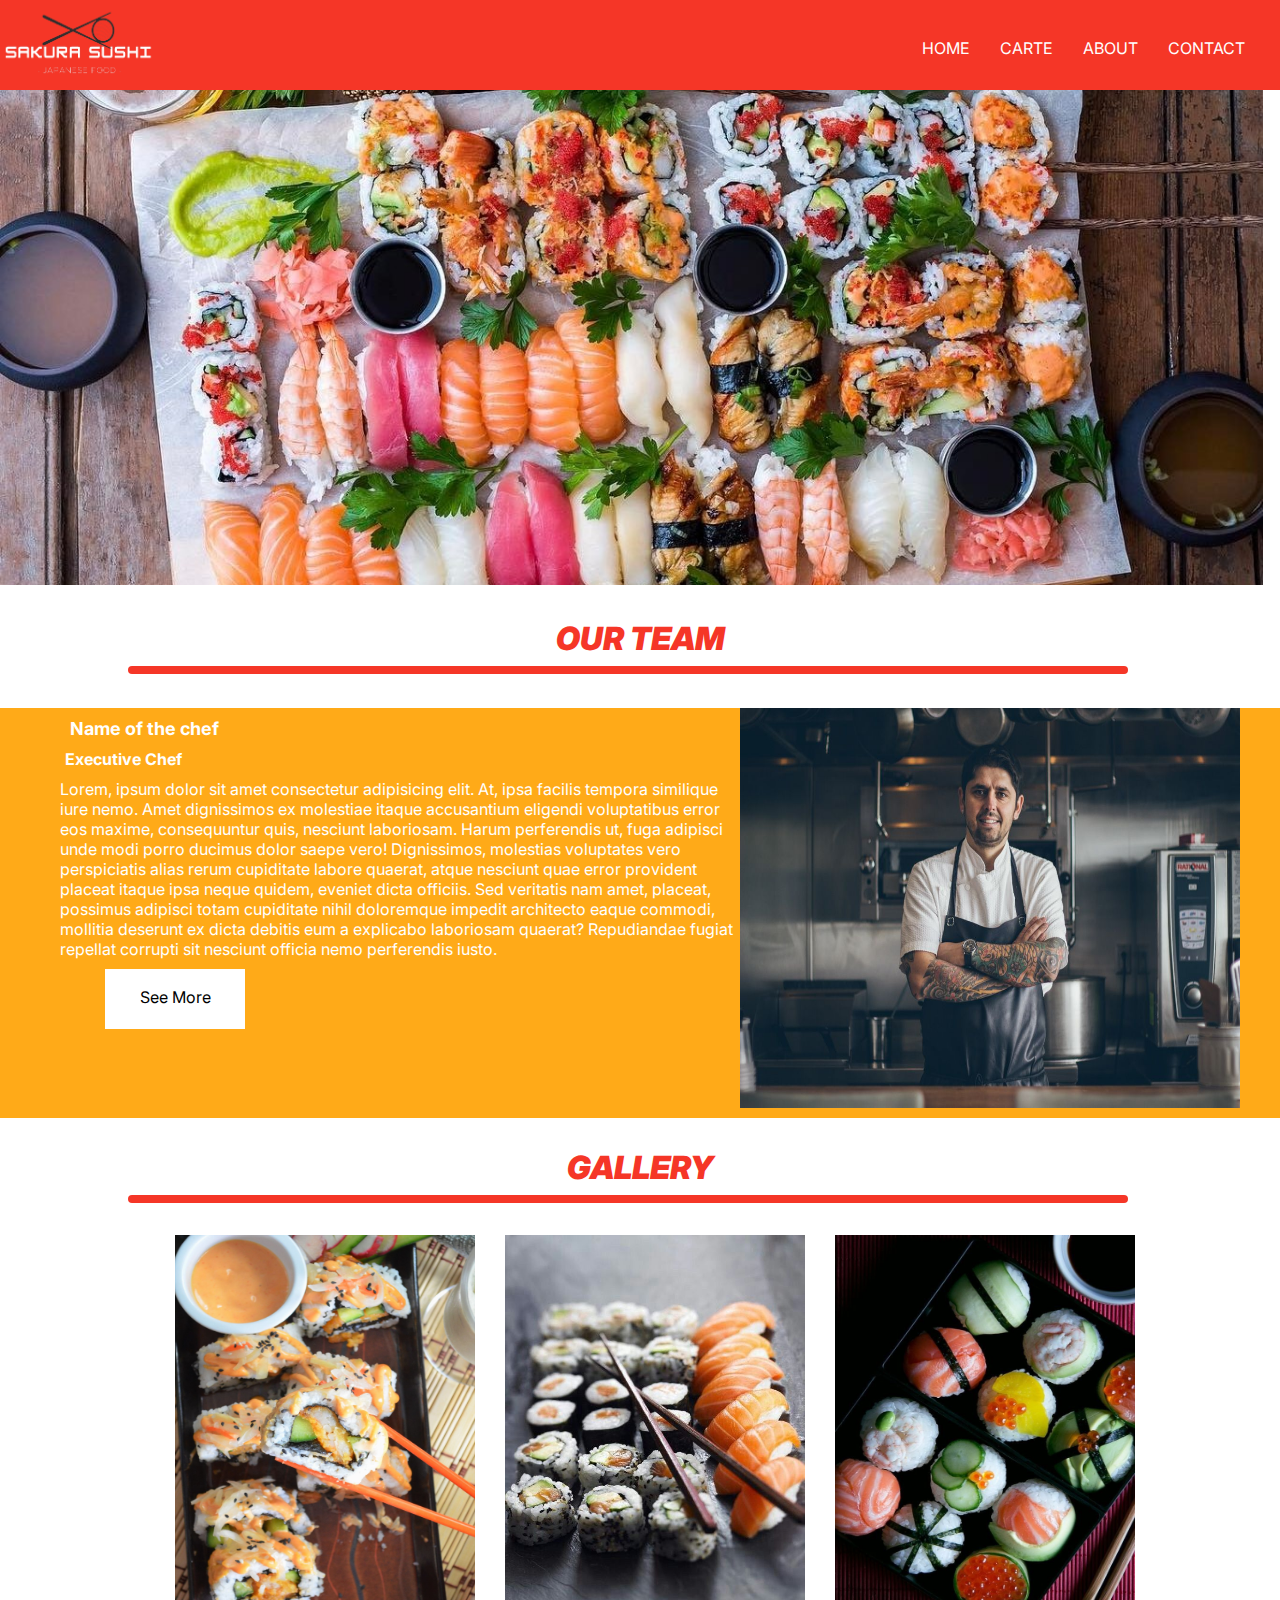
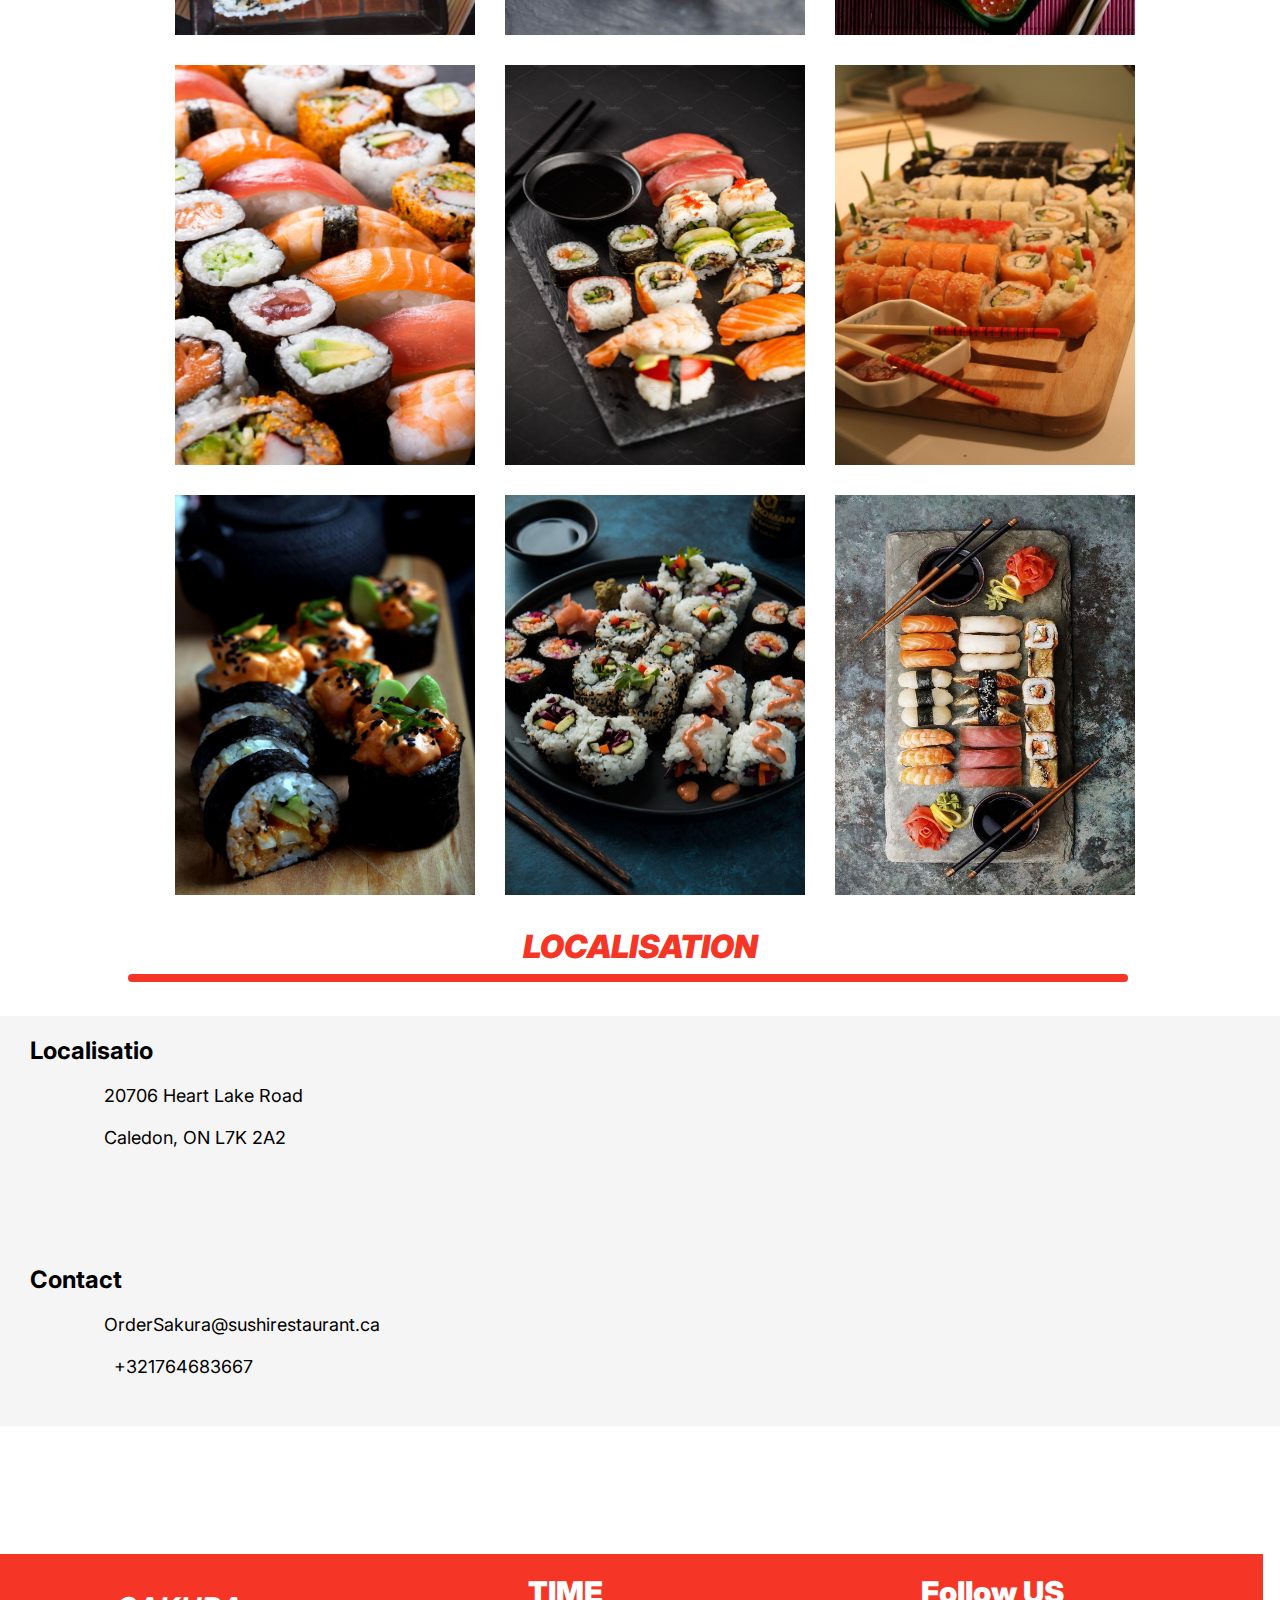
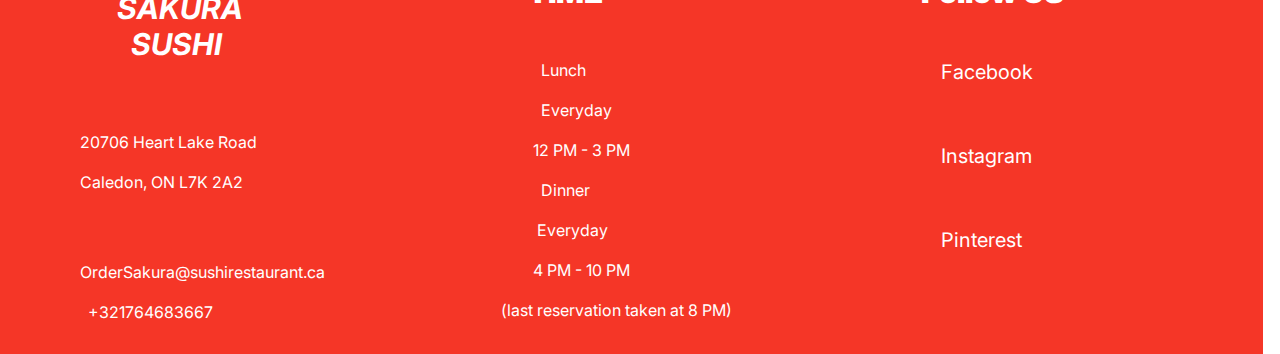
<file: Index.html>
<!DOCTYPE html>
<html lang="en">

<head>
  <meta charset="UTF-8">
  <meta http-equiv="X-UA-Compatible" content="IE=edge">
  <meta name="viewport" content="width=device-width, initial-scale=1.0">
  <!-- STYLE -->
  <link rel="stylesheet" href="CSS/style.css">
  <link rel="stylesheet" href="CSS/responsive.css">
  <!-- Java Script -->
  <script  defer src="main.js"></script>
  <!-- font -->
  <link rel="preconnect" href="https://fonts.googleapis.com">
  <link rel="preconnect" href="https://fonts.gstatic.com" crossorigin>
  <link href="https://fonts.googleapis.com/css2?family=Inria+Sans:ital@1&family=Inter:wght@400;500;600;700&display=swap"
    rel="stylesheet">
  <!-- icon -->
  <link rel="stylesheet" href="https://cdnjs.cloudflare.com/ajax/libs/font-awesome/6.2.0/css/all.min.css"
    integrity="sha512-xh6O/CkQoPOWDdYTDqeRdPCVd1SpvCA9XXcUnZS2FmJNp1coAFzvtCN9BmamE+4aHK8yyUHUSCcJHgXloTyT2A=="
    crossorigin="anonymous" referrerpolicy="no-referrer" />
  <title>Sakura Sushi</title>
</head>

<body>
  <!-- start nav -->
  <nav class="nav ">
    <a href="index.html">
      <img id="logo" src="images/SAKURA_SUSHI-removebg-preview.png" alt="">
    </a>
    <div class="nav1">

      <ul class="navbar-nav"  id="togle-menu">
        <li class="nav-item ">
          <a class="nav-link" href="index.html">HOME</a>
        </li>
        <li class="nav-item">
          <a class="nav-link" href="Carte.html">CARTE</a>
        </li>
        <li class="nav-item">
          <a class="nav-link" href="About.html"> ABOUT</a>
        </li>
        <li class="nav-item">
          <a class="nav-link" href="Contact.html">CONTACT</a>
        </li>
        <svg onclick="toggle0()" id="close_menu" xmlns="http://www.w3.org/2000/svg" viewBox="0 0 320 512"><!--! Font Awesome Pro 6.2.0 by @fontawesome - https://fontawesome.com License - https://fontawesome.com/license (Commercial License) Copyright 2022 Fonticons, Inc. --><path d="M310.6 150.6c12.5-12.5 12.5-32.8 0-45.3s-32.8-12.5-45.3 0L160 210.7 54.6 105.4c-12.5-12.5-32.8-12.5-45.3 0s-12.5 32.8 0 45.3L114.7 256 9.4 361.4c-12.5 12.5-12.5 32.8 0 45.3s32.8 12.5 45.3 0L160 301.3 265.4 406.6c12.5 12.5 32.8 12.5 45.3 0s12.5-32.8 0-45.3L205.3 256 310.6 150.6z"/></svg>
      </ul>
     </div>
     <svg  onclick="toggle()" id="navbar" xmlns="http://www.w3.org/2000/svg" x="0px" y="0px"
width="30" height="30"
viewBox="0 0 30 30"><path d="M 3 7 A 1.0001 1.0001 0 1 0 3 9 L 27 9 A 1.0001 1.0001 0 1 0 27 7 L 3 7 z M 3 14 A 1.0001 1.0001 0 1 0 3 16 L 27 16 A 1.0001 1.0001 0 1 0 27 14 L 3 14 z M 3 21 A 1.0001 1.0001 0 1 0 3 23 L 27 23 A 1.0001 1.0001 0 1 0 27 21 L 3 21 z"></path></svg>
  </nav>
  <!-- end nav -->
  <!-- cover -->
  <div class="res">
    <img id="cover" src="images/sushi.jfif" alt="">
  </div>
  <!-- end cover -->
  <div class="container">
    <div class="ourteam">
      <h1 id="ot"><b><i>OUR TEAM</i></b></h1>
      <canvas class="canvas1"></canvas>
    </div>
    <!-- card -->
    <div class="chef-card">
      <div class="text">
        <h3 class="name">Name of the chef </h3>
        <h4 style="margin-left: 25px ;margin-bottom: 10px;" calss="title">Executive Chef</h4>
        <pre></pre>
        <p class="lorem"> Lorem, ipsum dolor sit amet consectetur adipisicing elit. At, ipsa facilis tempora similique
          iure nemo. Amet dignissimos ex molestiae itaque accusantium eligendi voluptatibus error eos maxime,
          consequuntur quis, nesciunt laboriosam. Harum perferendis ut, fuga adipisci unde modi porro ducimus dolor
          saepe vero! Dignissimos, molestias voluptates vero perspiciatis alias rerum cupiditate labore quaerat, atque
          nesciunt quae error provident placeat itaque ipsa neque quidem, eveniet dicta officiis. Sed veritatis nam
          amet, placeat, possimus adipisci totam cupiditate nihil doloremque impedit architecto eaque commodi, mollitia
          deserunt ex dicta debitis eum a explicabo laboriosam quaerat? Repudiandae fugiat repellat corrupti sit
          nesciunt officia nemo perferendis iusto.</p>
        <div class="button"> <a class="btn" type="button" href="About.html">See More</a></div>
      </div>
      <div class="pchef">
        <img id="chef" src="images/chef.jfif" alt="">
      </div>
    </div>
    <!-- end -->

    <!-- GALLERY -->
    <div class="ourteam">
      <h1 id="ot"><b><i>GALLERY</i></b></h1>
      <canvas class="canvas1"></canvas>
    </div>
    <!-- ROW1 -->
    <div class="Gallery">
      <!-- <div class="row1"> -->
        <div>
          <img class="img" src="images/img1.jfif" alt="">
        </div>
        <div>
          <img class="img" src="images/img2.jfif" alt="">
        </div>
        <div>
          <img class="img" src="images/img3.jfif" alt="">
        </div>
      <!-- </div> -->

      <!-- row2 -->
      <!-- <div class="row2"> -->
       
        <div>
          <img class="img" src="images/img4.jfif" alt="">
        </div>
        <div>
          <img class="img" src="images/img5.jfif" alt="">
        </div>
        <div>
          <img class="img" src="images/img6.jfif" alt="">
        </div>
      <!-- </div> -->
      <!-- row3 -->
      <!-- <div class="row3"> -->
        <div>
          <img class="img" src="images/img7.jfif" alt="">
        </div>
        <div>
          <img class="img" src="images/img8.png" alt="">
        </div>
        <div>
          <img class="img" src="images/img9.jfif" alt="">
        </div>

      <!-- </div> -->

      <!-- end gallery -->
    </div>
    <!-- LOCALISATION -->
    <div class="ourteam">
      <h1 id="ot"><b><i>LOCALISATION</i></b></h1>
      <canvas class="canvas1"></canvas>
    </div>

    <div class="loca">
      <div class="text">
        <h2  style="margin-left:30px;margin-top:10px;color: #000; ">Localisatio</h2>
        <p>
        <pre class="P">
        20706 Heart Lake Road

        Caledon, ON L7K 2A2
    </pre>
        </p>
        <h2 style="margin-left:30px;margin-top:10px;color: #000; ">Contact</h2>
        <p>
        <pre class="P">
        OrderSakura@sushirestaurant.ca

          +321764683667
    </pre>
        </p>
      </div>



      <div class="map" style="width: 700px">
        <iframe width="628px" height="400" frameborder="0" scrolling="no" marginheight="0" marginwidth="0"
          src="https://maps.google.com/maps?width=650&amp;height=450&amp;hl=en&amp;q=nottingham+(My%20Business%20Name)&amp;t=&amp;z=15&amp;ie=UTF8&amp;iwloc=B&amp;output=embed">
          <a href="https://www.maps.ie/distance-area-calculator.html">distance maps</a>
        </iframe>
      </div>
    </div>
    <!-- end localistion -->
    <!-- footer -->
    <section class="footer">
      <div>
        <h1 class="sakura">
          <Pre style="margin-bottom: 20px;">
                <i>
                SAKURA 
                  SUSHI</i></Pre>
        </h1>
        <p>
        <pre class=" text1">
                    20706 Heart Lake Road
            
                    Caledon, ON L7K 2A2 </pre>
        </p>

        <p>
        <pre class=" text1">
                    OrderSakura@sushirestaurant.ca
            
                      +321764683667
                </pre>
        </p>
      </div>
      <div class="time">
        <h3 class="title"><b>TIME</b></h3>
        <P>
        <PRE class="text2">
                Lunch

                Everyday

              12 PM - 3 PM

                Dinner

               Everyday

              4 PM - 10 PM

      (last reservation taken at 8 PM)
            </PRE>
        </P>


      </div>
      <div class="follow">
        <h3 class="title2"><b>Follow US</b></h3>
        <div class="icon">
          <i id="fb" class="fa-brands fa-facebook-f"></i>
          <i id="inst" class="fa-brands fa-instagram"></i>
          <i id="pin" class="fa-brands fa-pinterest-p"></i>
        </div>
        <div class="med">
          <P class="media">Facebook</P>
          <p class="media">Instagram</p>
          <p class="media">Pinterest</p>
        </div>


      </div>





    </section>
    <!-- footer end -->
  </div>

</body>

</html>
</file>
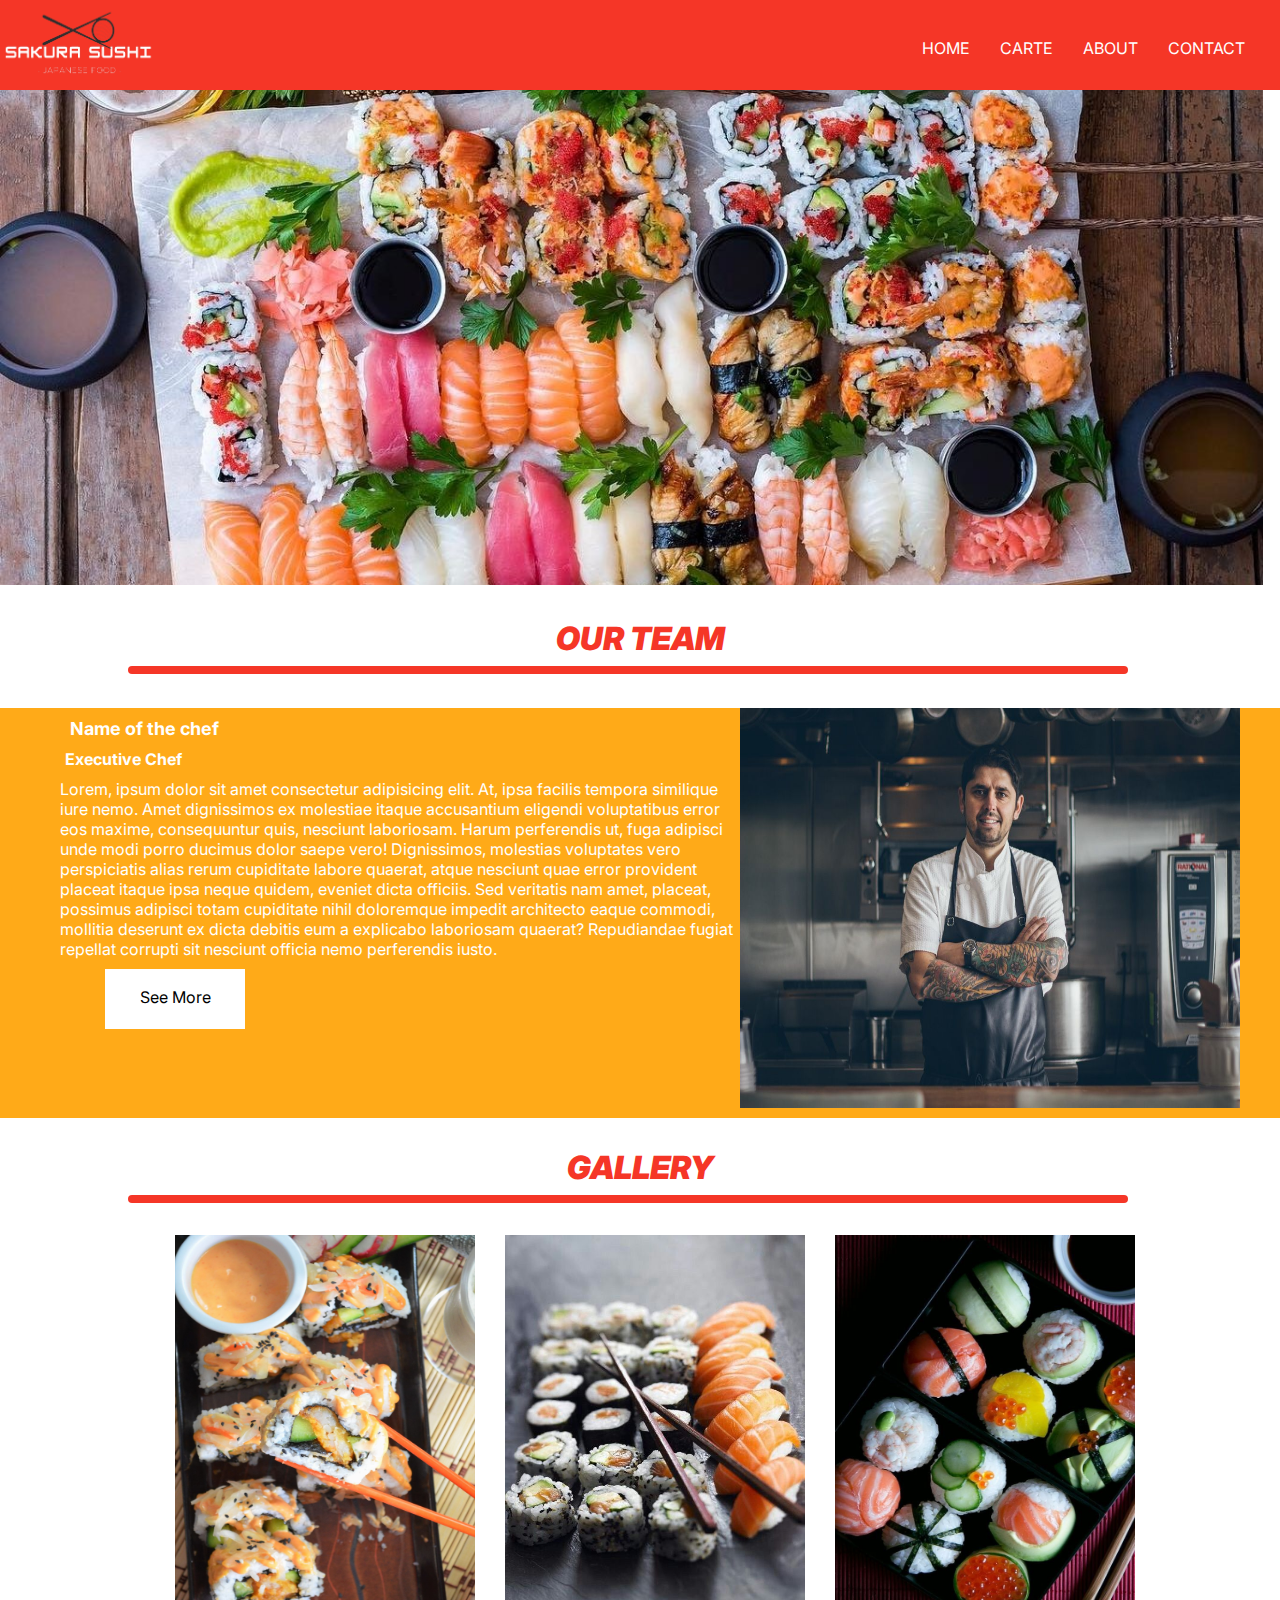
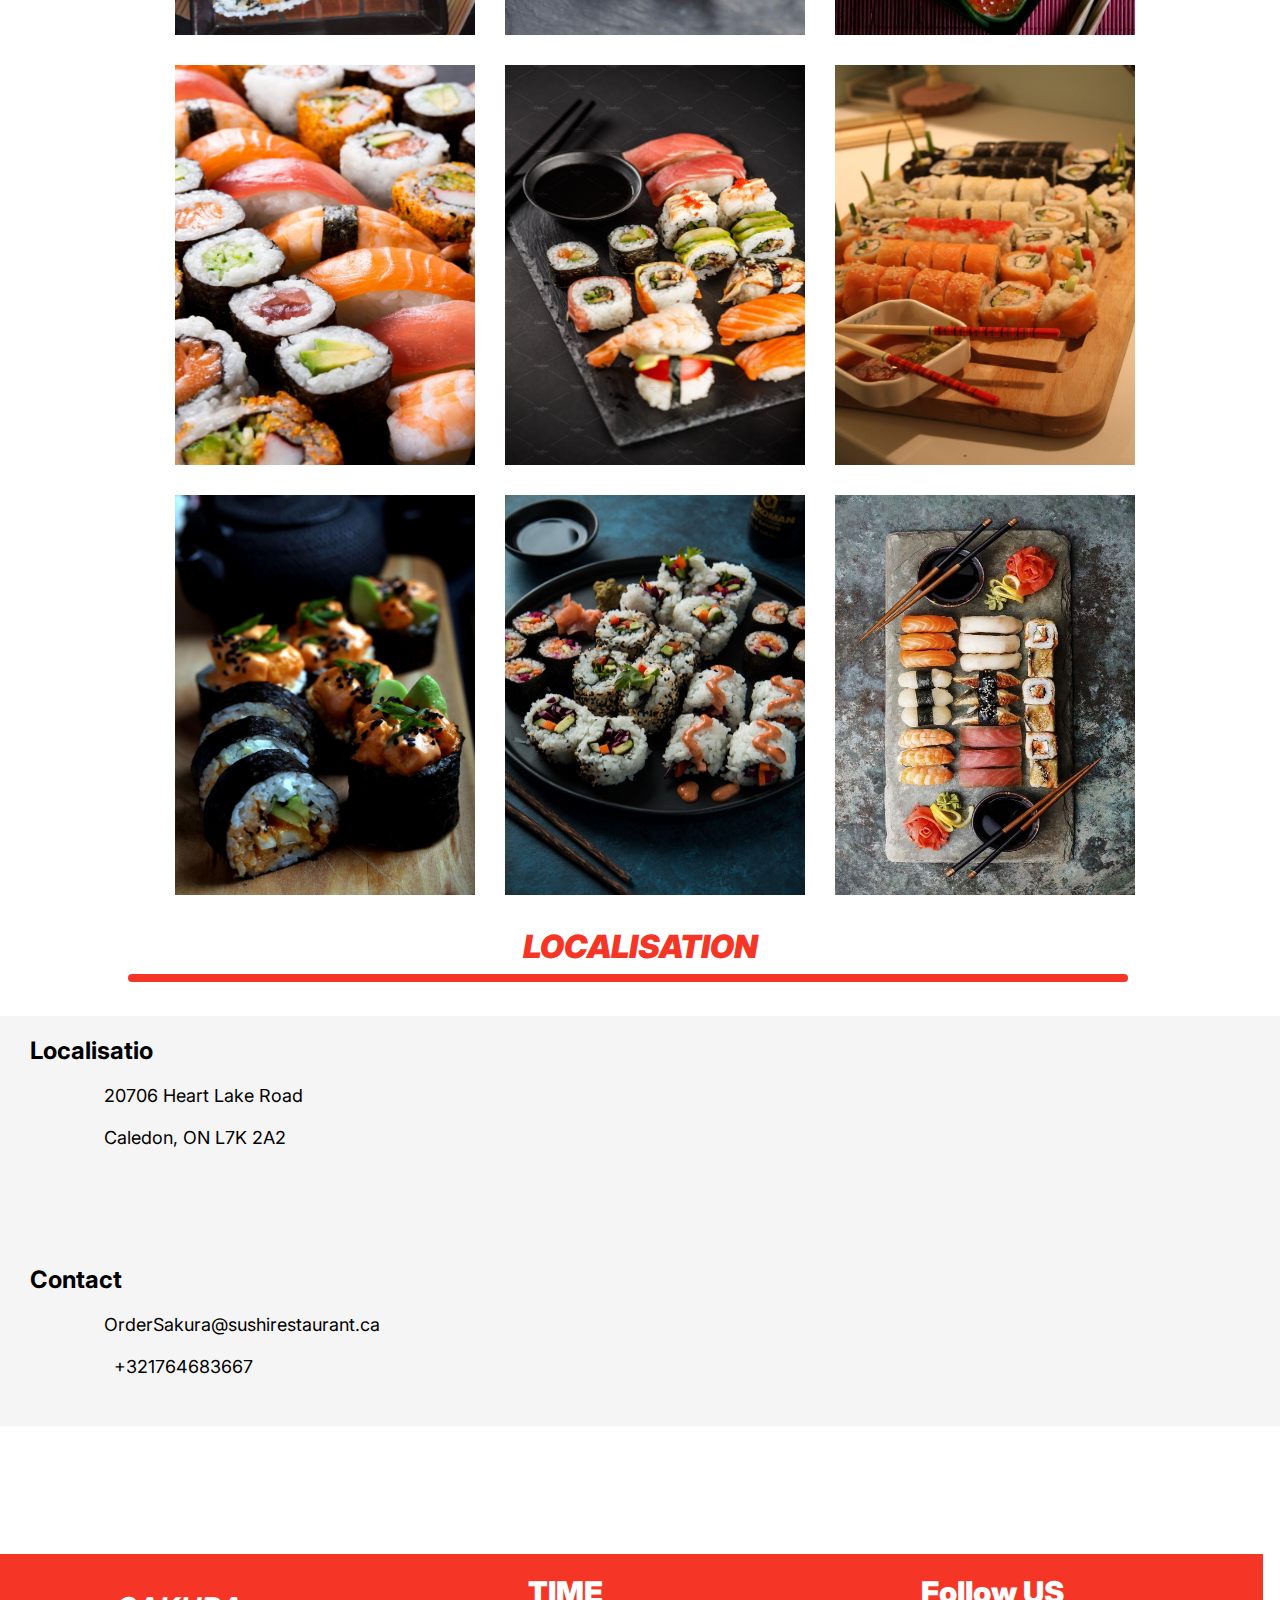
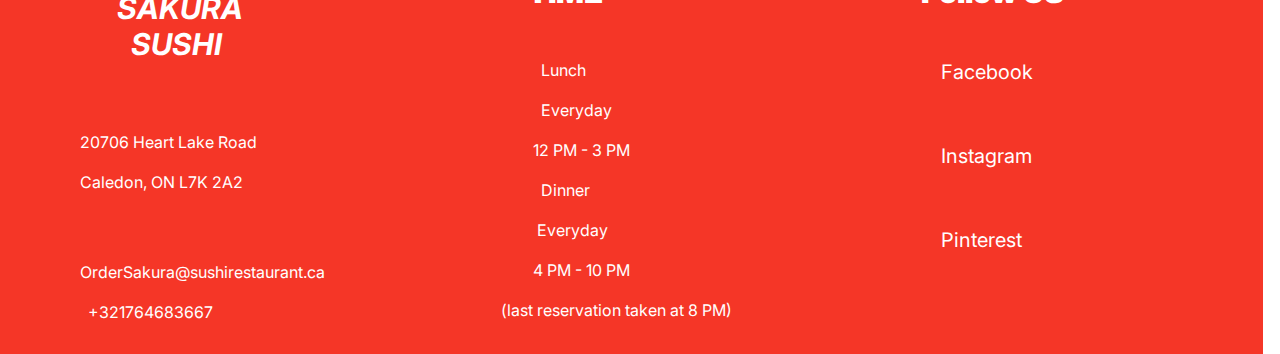
<file: index.html>
<!DOCTYPE html>
<html lang="en">

<head>
  <meta charset="UTF-8">
  <meta http-equiv="X-UA-Compatible" content="IE=edge">
  <meta name="viewport" content="width=device-width, initial-scale=1.0">
   <meta name="Keyword" content="Sushi,sakura,sakura sushi, sea food,sakura restaurant, sushi restaurant"   >
  <!-- STYLE -->
  <link rel="stylesheet" href="CSS/style.css">
  <link rel="stylesheet" href="CSS/responsive.css">
  <!-- Java Script -->
  <script  defer src="main.js"></script>
  <!-- font -->
  <link rel="preconnect" href="https://fonts.googleapis.com">
  <link rel="preconnect" href="https://fonts.gstatic.com" crossorigin>
  <link href="https://fonts.googleapis.com/css2?family=Inria+Sans:ital@1&family=Inter:wght@400;500;600;700&display=swap"
    rel="stylesheet">
  <!-- icon -->
  <link rel="stylesheet" href="https://cdnjs.cloudflare.com/ajax/libs/font-awesome/6.2.0/css/all.min.css"
    integrity="sha512-xh6O/CkQoPOWDdYTDqeRdPCVd1SpvCA9XXcUnZS2FmJNp1coAFzvtCN9BmamE+4aHK8yyUHUSCcJHgXloTyT2A=="
    crossorigin="anonymous" referrerpolicy="no-referrer" />
  <title>Sakura Sushi</title>
</head>

<body>
  <!-- start nav -->
  <nav class="nav ">
    <a href="index.html">
      <img id="logo" src="images/SAKURA_SUSHI-removebg-preview.png" alt="">
    </a>
    <div class="nav1">

      <ul class="navbar-nav"  id="togle-menu">
        <li class="nav-item ">
          <a class="nav-link" href="index.html">HOME</a>
        </li>
        <li class="nav-item">
          <a class="nav-link" href="Carte.html">CARTE</a>
        </li>
        <li class="nav-item">
          <a class="nav-link" href="About.html"> ABOUT</a>
        </li>
        <li class="nav-item">
          <a class="nav-link" href="Contact.html">CONTACT</a>
        </li>
        <svg onclick="toggle0()" id="close_menu" xmlns="http://www.w3.org/2000/svg" viewBox="0 0 320 512"><!--! Font Awesome Pro 6.2.0 by @fontawesome - https://fontawesome.com License - https://fontawesome.com/license (Commercial License) Copyright 2022 Fonticons, Inc. --><path d="M310.6 150.6c12.5-12.5 12.5-32.8 0-45.3s-32.8-12.5-45.3 0L160 210.7 54.6 105.4c-12.5-12.5-32.8-12.5-45.3 0s-12.5 32.8 0 45.3L114.7 256 9.4 361.4c-12.5 12.5-12.5 32.8 0 45.3s32.8 12.5 45.3 0L160 301.3 265.4 406.6c12.5 12.5 32.8 12.5 45.3 0s12.5-32.8 0-45.3L205.3 256 310.6 150.6z"/></svg>
      </ul>
     </div>
     <svg  onclick="toggle()" id="navbar" xmlns="http://www.w3.org/2000/svg" x="0px" y="0px"
width="30" height="30"
viewBox="0 0 30 30"><path d="M 3 7 A 1.0001 1.0001 0 1 0 3 9 L 27 9 A 1.0001 1.0001 0 1 0 27 7 L 3 7 z M 3 14 A 1.0001 1.0001 0 1 0 3 16 L 27 16 A 1.0001 1.0001 0 1 0 27 14 L 3 14 z M 3 21 A 1.0001 1.0001 0 1 0 3 23 L 27 23 A 1.0001 1.0001 0 1 0 27 21 L 3 21 z"></path></svg>
  </nav>
  <!-- end nav -->
  <!-- cover -->
  <div class="res">
    <img id="cover" src="images/sushi.jfif" alt="">
  </div>
  <!-- end cover -->
  <div class="container">
    <div class="ourteam">
      <h1 id="ot"><b><i>OUR TEAM</i></b></h1>
      <canvas class="canvas1"></canvas>
    </div>
    <!-- card -->
    <div class="chef-card">
      <div class="text">
        <h3 class="name">Name of the chef </h3>
        <h4 style="margin-left: 25px ;margin-bottom: 10px;" calss="title">Executive Chef</h4>
        <pre></pre>
        <p class="lorem"> Lorem, ipsum dolor sit amet consectetur adipisicing elit. At, ipsa facilis tempora similique
          iure nemo. Amet dignissimos ex molestiae itaque accusantium eligendi voluptatibus error eos maxime,
          consequuntur quis, nesciunt laboriosam. Harum perferendis ut, fuga adipisci unde modi porro ducimus dolor
          saepe vero! Dignissimos, molestias voluptates vero perspiciatis alias rerum cupiditate labore quaerat, atque
          nesciunt quae error provident placeat itaque ipsa neque quidem, eveniet dicta officiis. Sed veritatis nam
          amet, placeat, possimus adipisci totam cupiditate nihil doloremque impedit architecto eaque commodi, mollitia
          deserunt ex dicta debitis eum a explicabo laboriosam quaerat? Repudiandae fugiat repellat corrupti sit
          nesciunt officia nemo perferendis iusto.</p>
        <div class="button"> <a class="btn" type="button" href="About.html">See More</a></div>
      </div>
      <div class="pchef">
        <img id="chef" src="images/chef.jfif" alt="">
      </div>
    </div>
    <!-- end -->

    <!-- GALLERY -->
    <div class="ourteam">
      <h1 id="ot"><b><i>GALLERY</i></b></h1>
      <canvas class="canvas1"></canvas>
    </div>
    <!-- ROW1 -->
    <div class="Gallery">
      <!-- <div class="row1"> -->
        <div>
          <img class="img" src="images/img1.jfif" alt="">
        </div>
        <div>
          <img class="img" src="images/img2.jfif" alt="">
        </div>
        <div>
          <img class="img" src="images/img3.jfif" alt="">
        </div>
      <!-- </div> -->

      <!-- row2 -->
      <!-- <div class="row2"> -->
       
        <div>
          <img class="img" src="images/img4.jfif" alt="">
        </div>
        <div>
          <img class="img" src="images/img5.jfif" alt="">
        </div>
        <div>
          <img class="img" src="images/img6.jfif" alt="">
        </div>
      <!-- </div> -->
      <!-- row3 -->
      <!-- <div class="row3"> -->
        <div>
          <img class="img" src="images/img7.jfif" alt="">
        </div>
        <div>
          <img class="img" src="images/img8.png" alt="">
        </div>
        <div>
          <img class="img" src="images/img9.jfif" alt="">
        </div>

      <!-- </div> -->

      <!-- end gallery -->
    </div>
    <!-- LOCALISATION -->
    <div class="ourteam">
      <h1 id="ot"><b><i>LOCALISATION</i></b></h1>
      <canvas class="canvas1"></canvas>
    </div>

    <div class="loca">
      <div class="text">
        <h2  style="margin-left:30px;margin-top:10px;color: #000; ">Localisatio</h2>
        <p>
        <pre class="P">
        20706 Heart Lake Road

        Caledon, ON L7K 2A2
    </pre>
        </p>
        <h2 style="margin-left:30px;margin-top:10px;color: #000; ">Contact</h2>
        <p>
        <pre class="P">
        OrderSakura@sushirestaurant.ca

          +321764683667
    </pre>
        </p>
      </div>



      <div class="map" style="width: 700px">
        <iframe width="628px" height="400" frameborder="0" scrolling="no" marginheight="0" marginwidth="0"
          src="https://maps.google.com/maps?width=650&amp;height=450&amp;hl=en&amp;q=nottingham+(My%20Business%20Name)&amp;t=&amp;z=15&amp;ie=UTF8&amp;iwloc=B&amp;output=embed">
          <a href="https://www.maps.ie/distance-area-calculator.html">distance maps</a>
        </iframe>
      </div>
    </div>
    <!-- end localistion -->
    <!-- footer -->
    <section class="footer">
      <div>
        <h1 class="sakura">
          <Pre style="margin-bottom: 20px;">
                <i>
                SAKURA 
                  SUSHI</i></Pre>
        </h1>
        <p>
        <pre class=" text1">
                    20706 Heart Lake Road
            
                    Caledon, ON L7K 2A2 </pre>
        </p>

        <p>
        <pre class=" text1">
                    OrderSakura@sushirestaurant.ca
            
                      +321764683667
                </pre>
        </p>
      </div>
      <div class="time">
        <h3 class="title"><b>TIME</b></h3>
        <P>
        <PRE class="text2">
                Lunch

                Everyday

              12 PM - 3 PM

                Dinner

               Everyday

              4 PM - 10 PM

      (last reservation taken at 8 PM)
            </PRE>
        </P>


      </div>
      <div class="follow">
        <h3 class="title2"><b>Follow US</b></h3>
        <div class="icon">
          <i id="fb" class="fa-brands fa-facebook-f"></i>
          <i id="inst" class="fa-brands fa-instagram"></i>
          <i id="pin" class="fa-brands fa-pinterest-p"></i>
        </div>
        <div class="med">
          <P class="media">Facebook</P>
          <p class="media">Instagram</p>
          <p class="media">Pinterest</p>
        </div>


      </div>





    </section>
    <!-- footer end -->
  </div>

</body>

</html>
</file>
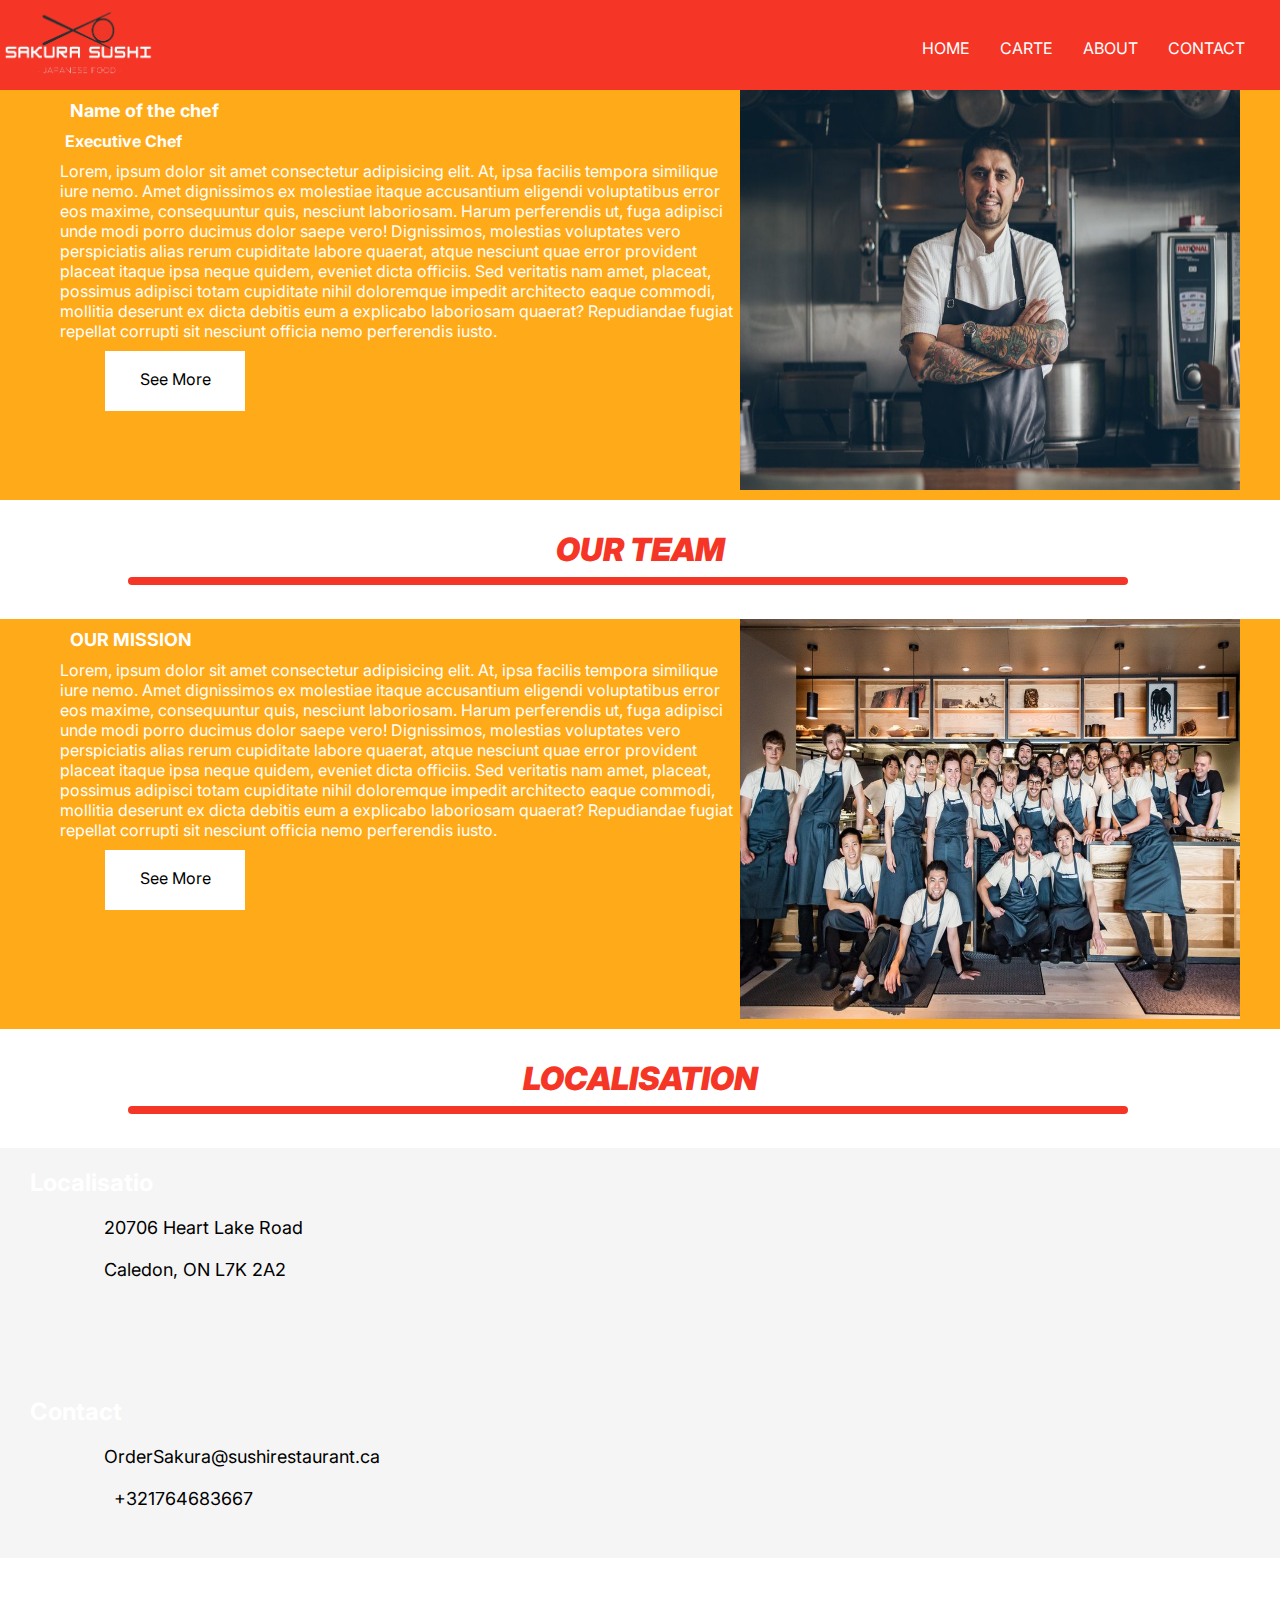
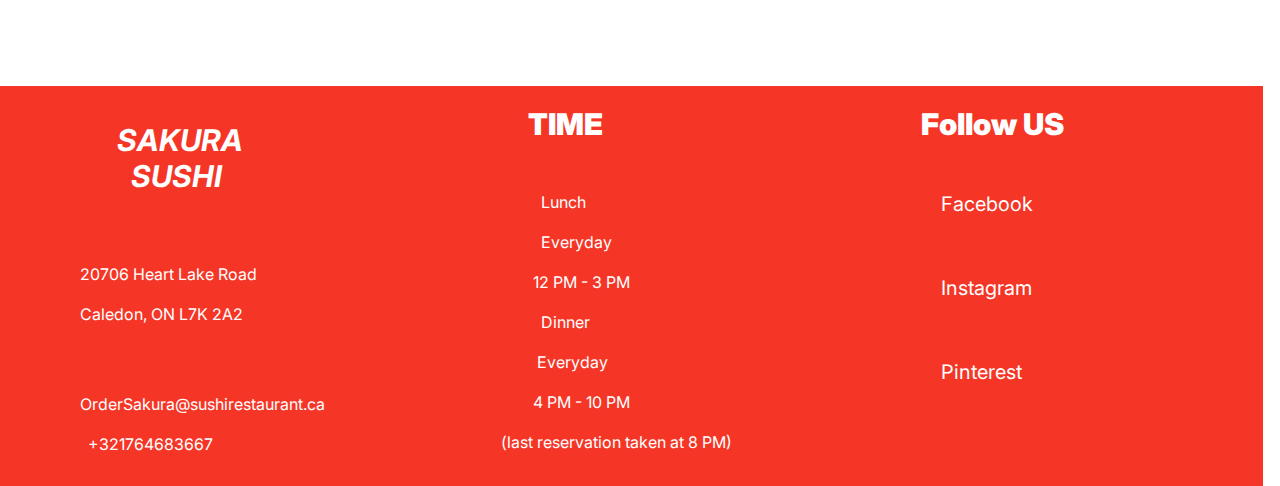
<file: About.html>
<!DOCTYPE html>
<html lang="en">
<head>
    <meta charset="UTF-8">
    <meta http-equiv="X-UA-Compatible" content="IE=edge">
    <meta name="viewport" content="width=device-width, initial-scale=1.0">
    <!-- STYLE -->
    <link rel="stylesheet" href="CSS/style.css">
    <link rel="stylesheet" href="CSS/responsive.css">
    <!-- Java Script -->
    <script defer src="main.js"></script>
    <!-- font -->
    <link rel="preconnect" href="https://fonts.googleapis.com">
<link rel="preconnect" href="https://fonts.gstatic.com" crossorigin>
<link href="https://fonts.googleapis.com/css2?family=Inria+Sans:ital@1&family=Inter:wght@400;500;600;700&display=swap" rel="stylesheet">
<!-- icon -->
<link rel="stylesheet" href="https://cdnjs.cloudflare.com/ajax/libs/font-awesome/6.2.0/css/all.min.css" integrity="sha512-xh6O/CkQoPOWDdYTDqeRdPCVd1SpvCA9XXcUnZS2FmJNp1coAFzvtCN9BmamE+4aHK8yyUHUSCcJHgXloTyT2A==" crossorigin="anonymous" referrerpolicy="no-referrer" />
    <title>Sakura Sushi</title>
</head>
<body>
    <!-- start nav -->
    <nav class="nav ">
        <a href="index.html">
          <img id="logo" src="images/SAKURA_SUSHI-removebg-preview.png" alt="">
        </a>
        <div class="nav1">
          
          <ul class="navbar-nav"  id="togle-menu">
            <li class="nav-item ">
              <a class="nav-link" href="index.html">HOME</a>
            </li>
            <li class="nav-item">
              <a class="nav-link" href="Carte.html">CARTE</a>
            </li>
            <li class="nav-item">
              <a class="nav-link" href="About.html"> ABOUT</a>
            </li>
            <li class="nav-item">
              <a class="nav-link" href="Contact.html">CONTACT</a>
            </li>
            <svg onclick="toggle0()" id="close_menu" xmlns="http://www.w3.org/2000/svg" viewBox="0 0 320 512"><!--! Font Awesome Pro 6.2.0 by @fontawesome - https://fontawesome.com License - https://fontawesome.com/license (Commercial License) Copyright 2022 Fonticons, Inc. --><path d="M310.6 150.6c12.5-12.5 12.5-32.8 0-45.3s-32.8-12.5-45.3 0L160 210.7 54.6 105.4c-12.5-12.5-32.8-12.5-45.3 0s-12.5 32.8 0 45.3L114.7 256 9.4 361.4c-12.5 12.5-12.5 32.8 0 45.3s32.8 12.5 45.3 0L160 301.3 265.4 406.6c12.5 12.5 32.8 12.5 45.3 0s12.5-32.8 0-45.3L205.3 256 310.6 150.6z"/></svg>
          </ul>
        </div>
        <svg  onclick="toggle()" id="navbar" xmlns="http://www.w3.org/2000/svg" x="0px" y="0px"
width="30" height="30"
viewBox="0 0 30 30"><path d="M 3 7 A 1.0001 1.0001 0 1 0 3 9 L 27 9 A 1.0001 1.0001 0 1 0 27 7 L 3 7 z M 3 14 A 1.0001 1.0001 0 1 0 3 16 L 27 16 A 1.0001 1.0001 0 1 0 27 14 L 3 14 z M 3 21 A 1.0001 1.0001 0 1 0 3 23 L 27 23 A 1.0001 1.0001 0 1 0 27 21 L 3 21 z"></path></svg>
      </nav>
      <!-- end -->
       <!-- card -->
    <div class="chef-card">
        <div class="text">
            <h3 class="name">Name of the chef </h3>
            <h4 style="margin-left: 25px ;margin-bottom: 10px;" calss="title">Executive Chef</h4>
           <pre></pre> <p class="lorem"> Lorem, ipsum dolor sit amet consectetur adipisicing elit. At, ipsa facilis tempora similique iure nemo. Amet dignissimos ex molestiae itaque accusantium eligendi voluptatibus error eos maxime, consequuntur quis, nesciunt laboriosam. Harum perferendis ut, fuga adipisci unde modi porro ducimus dolor saepe vero! Dignissimos, molestias voluptates vero perspiciatis alias rerum cupiditate labore quaerat, atque nesciunt quae error provident placeat itaque ipsa neque quidem, eveniet dicta officiis. Sed veritatis nam amet, placeat, possimus adipisci totam cupiditate nihil doloremque impedit architecto eaque commodi, mollitia deserunt ex dicta debitis eum a explicabo laboriosam quaerat? Repudiandae fugiat repellat corrupti sit nesciunt officia nemo perferendis iusto.</p>
          <div class="button">  <a class="btn"  type="button" href="About.html1">See More</a></div>
        </div>
       
       
        <div class="pchef">
            <img id="chef" src="images/chef.jfif" alt="">
        </div>
    </div>
    <!-- end -->
    <div class="ourteam">
        <h1 id="ot"><b><i>OUR TEAM</i></b></h1>
        <canvas class="canvas1"></canvas>
     </div>

     <div class="chef-card">
        <div class="text">
            <h3 class="name">OUR MISSION</h3>
            
           <pre></pre> <p class="lorem"> Lorem, ipsum dolor sit amet consectetur adipisicing elit. At, ipsa facilis tempora similique iure nemo. Amet dignissimos ex molestiae itaque accusantium eligendi voluptatibus error eos maxime, consequuntur quis, nesciunt laboriosam. Harum perferendis ut, fuga adipisci unde modi porro ducimus dolor saepe vero! Dignissimos, molestias voluptates vero perspiciatis alias rerum cupiditate labore quaerat, atque nesciunt quae error provident placeat itaque ipsa neque quidem, eveniet dicta officiis. Sed veritatis nam amet, placeat, possimus adipisci totam cupiditate nihil doloremque impedit architecto eaque commodi, mollitia deserunt ex dicta debitis eum a explicabo laboriosam quaerat? Repudiandae fugiat repellat corrupti sit nesciunt officia nemo perferendis iusto.</p>
          <div class="button">  <a class="btn"  type="button" href="About.html">See More</a></div>
        </div>
       
       
        <div class="pchef">
            <img id="chef" src="images/INUA kitchen staff.jfif" alt="">
        </div>
    </div>
    <!-- END CARD -->
    <!-- LOCALISATION -->
    <div class="ourteam">
        <h1 id="ot"><b><i>LOCALISATION</i></b></h1>
        <canvas class="canvas1"></canvas>
     </div>

     <div class="loca">
        <div class="text">
      <h2 style="margin-left:30px;margin-top:10px; " >Localisatio</h2>
      <p ><pre class="P">
        20706 Heart Lake Road

        Caledon, ON L7K 2A2
    </pre>
      </p>
      <h2 style="margin-left:30px;margin-top:10px; ">Contact</h2>
      <p ><pre class="P">
        OrderSakura@sushirestaurant.ca

          +321764683667
    </pre>
      </p>
    </div>



        <div class="map" style="width: 700px">
            <iframe width="628px" height="400" frameborder="0" scrolling="no" marginheight="0" marginwidth="0" src="https://maps.google.com/maps?width=650&amp;height=450&amp;hl=en&amp;q=nottingham+(My%20Business%20Name)&amp;t=&amp;z=15&amp;ie=UTF8&amp;iwloc=B&amp;output=embed">
                <a href="https://www.maps.ie/distance-area-calculator.html">distance maps</a>
            </iframe>
        </div>
     </div>
     <!-- end localistion -->
      <!-- footer -->
      <section class="footer">
        <div  >
            <h1  class="sakura"> <Pre style="margin-bottom: 20px;">
                <i>
                SAKURA 
                  SUSHI</i></Pre></h1>
                  <p >
                    <pre class=" text1">
                    20706 Heart Lake Road
            
                    Caledon, ON L7K 2A2 </pre></p>
               
                    <p ><pre class=" text1" >
                    OrderSakura@sushirestaurant.ca
            
                      +321764683667
                </pre>
                  </p>
          </div>
          <div class="time">
            <h3 class="title" ><b>TIME</b></h3>
            <P><PRE class="text2">
                Lunch

                Everyday

              12 PM - 3 PM

                Dinner

               Everyday

              4 PM - 10 PM

      (last reservation taken at 8 PM)
            </PRE></P>


          </div>
          <div class="follow">
            <h3 class="title2"><b>Follow US</b></h3>
            <div class="icon">
            <i id="fb" class="fa-brands fa-facebook-f"></i>
            <i id="inst" class="fa-brands fa-instagram"></i>
            <i id="pin" class="fa-brands fa-pinterest-p"></i></div>
            <div class="med">
            <P class="media">Facebook</P>
            <p class="media">Instagram</p>
            <p class="media">Pinterest</p></div>


          </div>





      </section>
      <!-- footer end -->


    
</body>
</html>
</file>
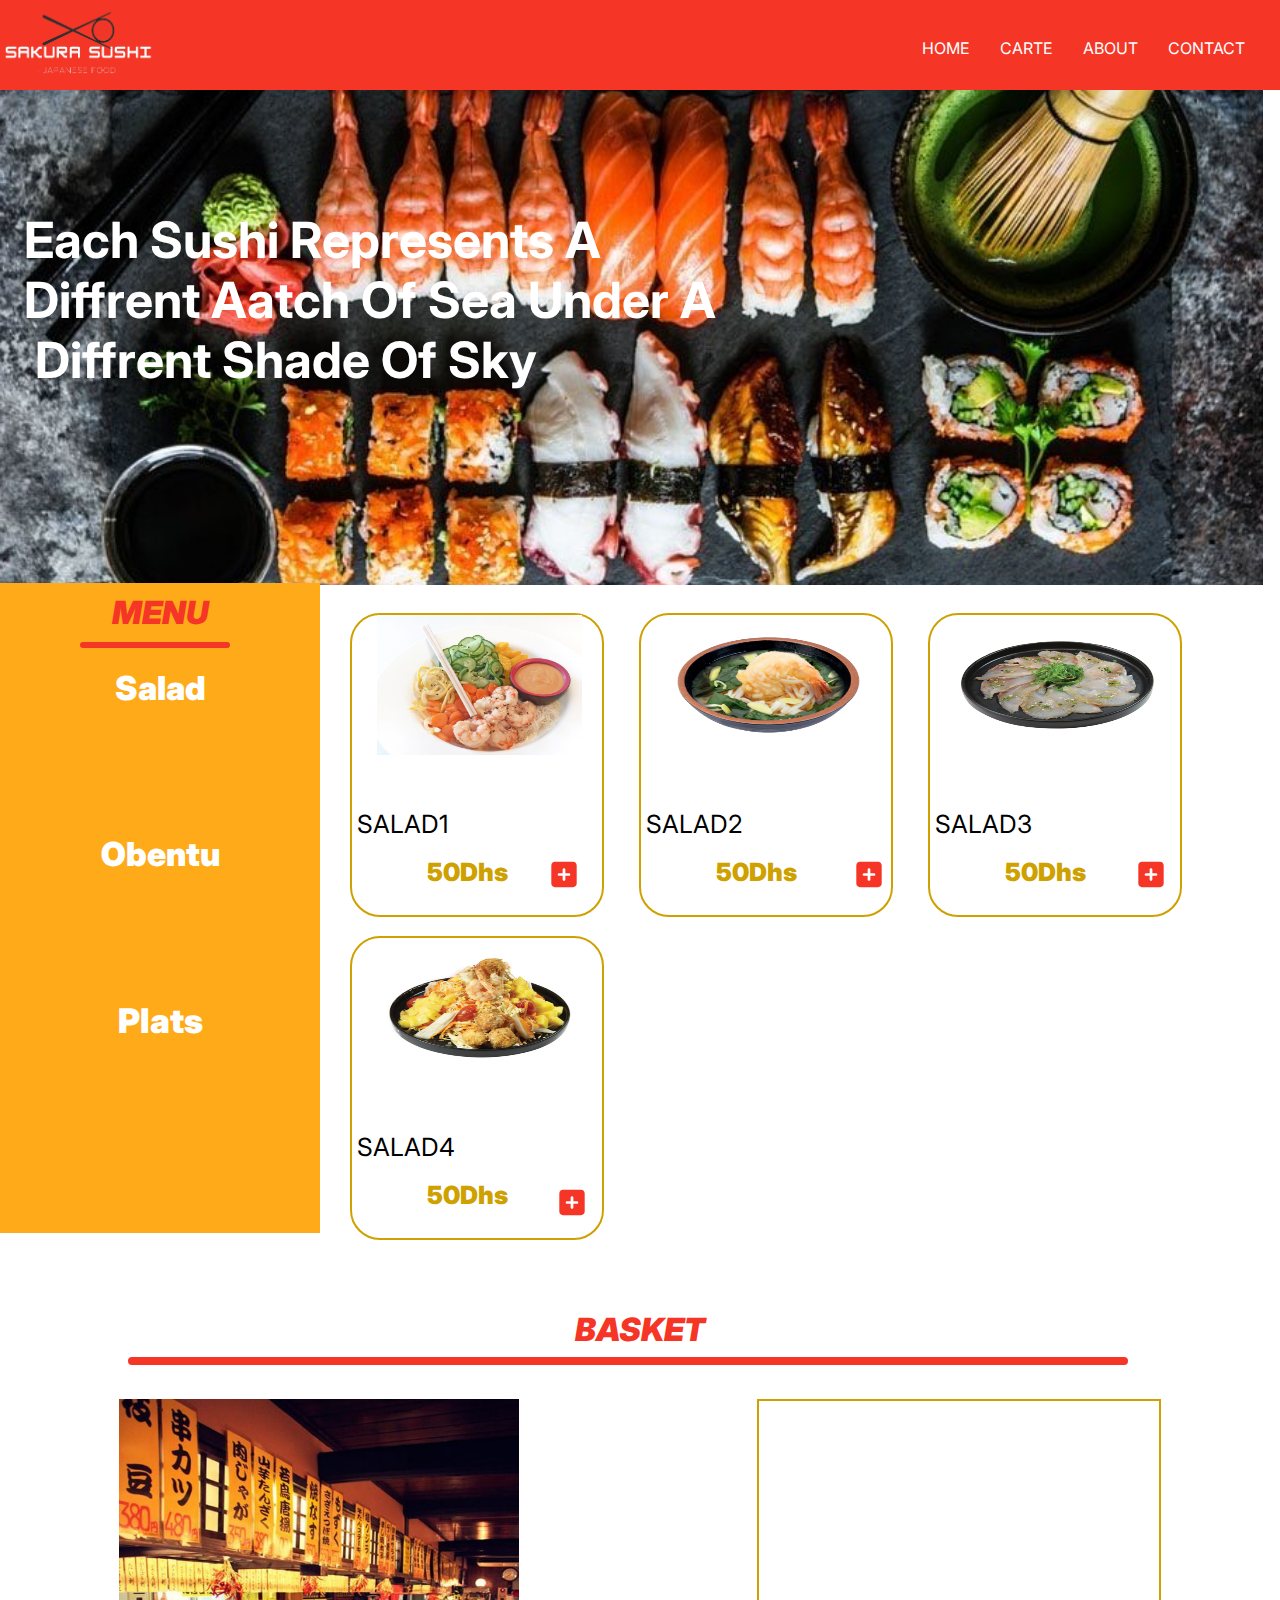
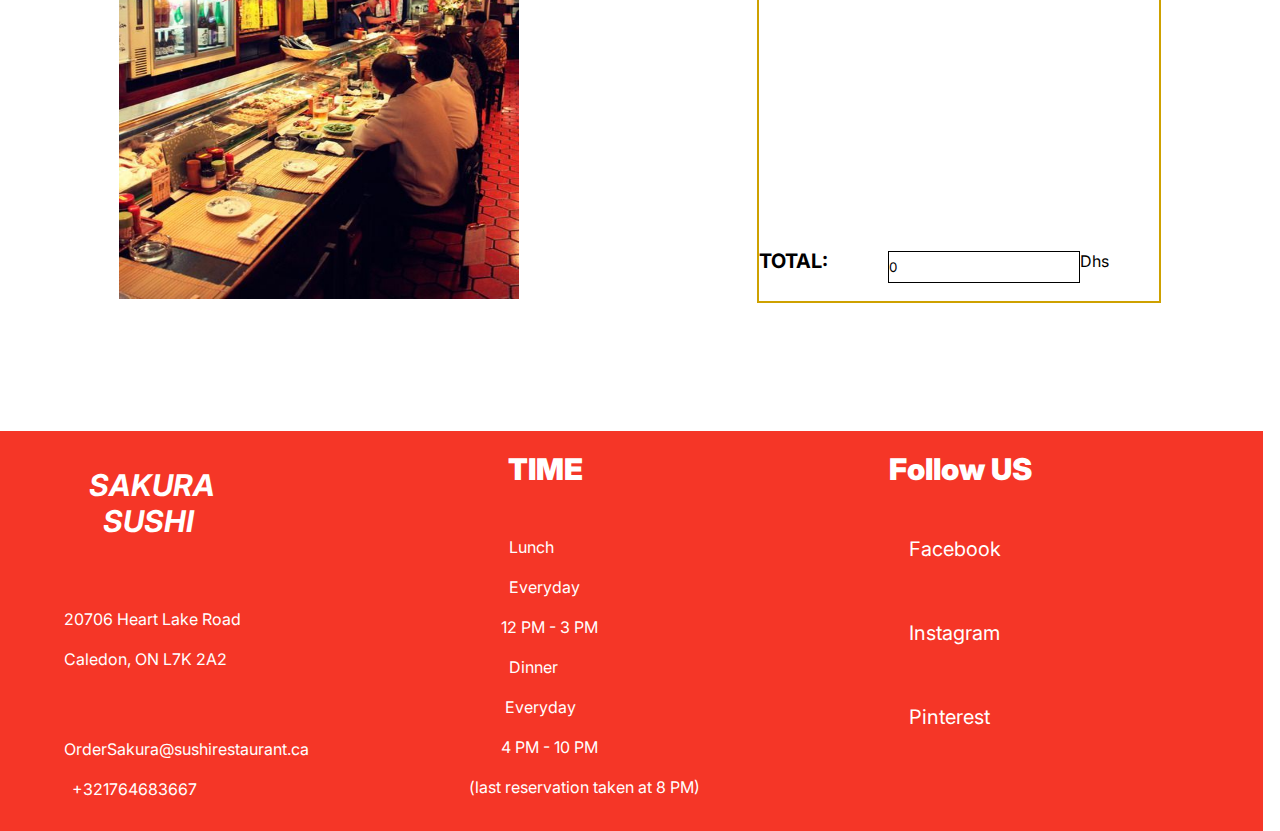
<file: Carte.html>
<!DOCTYPE html>
<html lang="en">

<head>
  <meta charset="UTF-8">
  <meta http-equiv="X-UA-Compatible" content="IE=edge">
  <meta name="viewport" content="width=device-width, initial-scale=1.0">
  <!-- STYLE -->
  <link rel="stylesheet" href="CSS/style.css">
  <link rel="stylesheet" href="CSS/responsive.css">
  <!-- Java Script -->
  <script defer src="main.js"></script>
  <!-- font -->
  <link rel="preconnect" href="https://fonts.googleapis.com">
  <link rel="preconnect" href="https://fonts.gstatic.com" crossorigin>
  <link href="https://fonts.googleapis.com/css2?family=Inria+Sans:ital@1&family=Inter:wght@400;500;600;700&display=swap"
    rel="stylesheet">
  <!-- icon -->
  <link rel="stylesheet" href="https://cdnjs.cloudflare.com/ajax/libs/font-awesome/6.2.0/css/all.min.css"
    integrity="sha512-xh6O/CkQoPOWDdYTDqeRdPCVd1SpvCA9XXcUnZS2FmJNp1coAFzvtCN9BmamE+4aHK8yyUHUSCcJHgXloTyT2A=="
    crossorigin="anonymous" referrerpolicy="no-referrer" />
  <title>Sakura Sushi</title>
</head>

<body>
  <!-- start nav -->
  <nav class="nav ">
    <a href="index.html">
      <img id="logo" src="images/SAKURA_SUSHI-removebg-preview.png" alt="">
    </a>
    <div class="nav1">

      <ul class="navbar-nav" id="togle-menu">
        <li class="nav-item ">
          <a class="nav-link" href="index.html">HOME</a>
        </li>
        <li class="nav-item">
          <a class="nav-link" href="Carte.html">CARTE</a>
        </li>
        <li class="nav-item">
          <a class="nav-link" href="About.html"> ABOUT</a>
        </li>
        <li class="nav-item">
          <a class="nav-link" href="Contact.html">CONTACT</a>
        </li>
        <svg onclick="toggle0()" id="close_menu" xmlns="http://www.w3.org/2000/svg" viewBox="0 0 320 512">
          <!--! Font Awesome Pro 6.2.0 by @fontawesome - https://fontawesome.com License - https://fontawesome.com/license (Commercial License) Copyright 2022 Fonticons, Inc. -->
          <path
            d="M310.6 150.6c12.5-12.5 12.5-32.8 0-45.3s-32.8-12.5-45.3 0L160 210.7 54.6 105.4c-12.5-12.5-32.8-12.5-45.3 0s-12.5 32.8 0 45.3L114.7 256 9.4 361.4c-12.5 12.5-12.5 32.8 0 45.3s32.8 12.5 45.3 0L160 301.3 265.4 406.6c12.5 12.5 32.8 12.5 45.3 0s12.5-32.8 0-45.3L205.3 256 310.6 150.6z" />
        </svg>
      </ul>
    </div>
    <svg onclick="toggle()" id="navbar" xmlns="http://www.w3.org/2000/svg" x="0px" y="0px" width="30" height="30"
      viewBox="0 0 30 30">
      <path
        d="M 3 7 A 1.0001 1.0001 0 1 0 3 9 L 27 9 A 1.0001 1.0001 0 1 0 27 7 L 3 7 z M 3 14 A 1.0001 1.0001 0 1 0 3 16 L 27 16 A 1.0001 1.0001 0 1 0 27 14 L 3 14 z M 3 21 A 1.0001 1.0001 0 1 0 3 23 L 27 23 A 1.0001 1.0001 0 1 0 27 21 L 3 21 z">
      </path>
    </svg>
  </nav>
  <!-- end nav -->
  <!-- cover -->
  <div>
    <img id="cover" src="images/COVER2.jfif" alt="">
  </div>
  <!-- end cover -->


  <!-- text cover -->
  <div class="tcover">
    <p>
    <pre><b>
        Each Sushi Represents A 
        Diffrent Aatch Of Sea Under A
         Diffrent Shade Of Sky 
       </b></pre>
    </p>
  </div>




  <div class="menu">
    <div class="menu-nav">
      <div id="resp">
        <h1 style="margin-top:10px ;" id="ot"><b><i>MENU</i></b></h1>
        <canvas class="canvas2"></canvas>
      </div>
      <ul class="list">
        <li class="lis"><a onclick="menus()" ><b>Salad</b></a></li>
        <li class="lis"><a onclick="menuo()" ><b>Obentu</b></a></li>
        <li class="lis1"><a onclick=" menup()" ><b>Plats</b></a></li>

      </ul>
    </div>
   
    <div cLass="menu-card"> 
      <!-- card1 -->
      <div class="mcard"  id="item1" >

        <img class="salad" src="images/SALAD2.jpg" alt="">
        <p class="meal">SALAD1</p>
        <div class="price">
        <P class="prix"><b>50 </b></P>
         <P class="prix"><b>Dhs</b></P> 

           </div>
        <svg onclick=" moveToCarte(item1)"  class="plus1" xmlns="http://www.w3.org/2000/svg" viewBox="0 0 448 512">
          <!--! Font Awesome Pro 6.2.0 by @fontawesome - https://fontawesome.com License - https://fontawesome.com/license (Commercial License) Copyright 2022 Fonticons, Inc. -->
          <path
            d="M64 32C28.7 32 0 60.7 0 96V416c0 35.3 28.7 64 64 64H384c35.3 0 64-28.7 64-64V96c0-35.3-28.7-64-64-64H64zM200 344V280H136c-13.3 0-24-10.7-24-24s10.7-24 24-24h64V168c0-13.3 10.7-24 24-24s24 10.7 24 24v64h64c13.3 0 24 10.7 24 24s-10.7 24-24 24H248v64c0 13.3-10.7 24-24 24s-24-10.7-24-24z" />
        </svg>
      </div>
     


     


      <!-- card end  -->
      <!-- card2 -->

      <div class="mcard" id="item2">
        <img class="salad" src="images/SALAD3.png" alt="">
        <p class="meal">SALAD2</p>
        <div class="price">
          <P class="prix"><b>50 </b></P>
           <P class="prix"><b>Dhs</b></P> 
           </div>
        <svg onclick=" moveToCarte(item2)"  class="plus2" xmlns="http://www.w3.org/2000/svg" viewBox="0 0 448 512">
          <!--! Font Awesome Pro 6.2.0 by @fontawesome - https://fontawesome.com License - https://fontawesome.com/license (Commercial License) Copyright 2022 Fonticons, Inc. -->
          <path
            d="M64 32C28.7 32 0 60.7 0 96V416c0 35.3 28.7 64 64 64H384c35.3 0 64-28.7 64-64V96c0-35.3-28.7-64-64-64H64zM200 344V280H136c-13.3 0-24-10.7-24-24s10.7-24 24-24h64V168c0-13.3 10.7-24 24-24s24 10.7 24 24v64h64c13.3 0 24 10.7 24 24s-10.7 24-24 24H248v64c0 13.3-10.7 24-24 24s-24-10.7-24-24z" />
        </svg>
      </div>



      <!-- card end  -->

      <!-- card3 -->

      <div class="mcard" id="item3">
        <img class="salad" src="images/SALAD4.png" alt="">
        <p class="meal">SALAD3</p>
        <div class="price">
          <P class="prix"><b>50 </b></P> 
          <P class="prix"><b>Dhs</b></P> 
  
             </div>
        <svg onclick=" moveToCarte(item3)"   class="plus3" xmlns="http://www.w3.org/2000/svg" viewBox="0 0 448 512">
          <!--! Font Awesome Pro 6.2.0 by @fontawesome - https://fontawesome.com License - https://fontawesome.com/license (Commercial License) Copyright 2022 Fonticons, Inc. -->
          <path
            d="M64 32C28.7 32 0 60.7 0 96V416c0 35.3 28.7 64 64 64H384c35.3 0 64-28.7 64-64V96c0-35.3-28.7-64-64-64H64zM200 344V280H136c-13.3 0-24-10.7-24-24s10.7-24 24-24h64V168c0-13.3 10.7-24 24-24s24 10.7 24 24v64h64c13.3 0 24 10.7 24 24s-10.7 24-24 24H248v64c0 13.3-10.7 24-24 24s-24-10.7-24-24z" />
        </svg>
      </div>

      <!-- card end  -->




      <!-- card4 -->

      <div class="mcard4" id="item4">
        <img class="salad" src="images/SALAD5.png" alt="">
        <p class="meal">SALAD4</p>
       <div class="price">
        <P class="prix"><b>50 </b></P>
         <P class="prix"><b>Dhs</b></P> 

           </div>
        <svg    onclick="moveToCarte(item4)"  class="plus4" xmlns="http://www.w3.org/2000/svg" viewBox="0 0 448 512">
          <!--! Font Awesome Pro 6.2.0 by @fontawesome - https://fontawesome.com License - https://fontawesome.com/license (Commercial License) Copyright 2022 Fonticons, Inc. -->
          <path
            d="M64 32C28.7 32 0 60.7 0 96V416c0 35.3 28.7 64 64 64H384c35.3 0 64-28.7 64-64V96c0-35.3-28.7-64-64-64H64zM200 344V280H136c-13.3 0-24-10.7-24-24s10.7-24 24-24h64V168c0-13.3 10.7-24 24-24s24 10.7 24 24v64h64c13.3 0 24 10.7 24 24s-10.7 24-24 24H248v64c0 13.3-10.7 24-24 24s-24-10.7-24-24z" />
        </svg>
      </div>
    </div>


    <!-- card end  -->


    <!-- obentu  -->


    <div class="menu-card1">
      <!-- card1 -->
      <div class="mcard"id="itemb1">

        <img class="salad" src="images/BENTO1.png" alt="">
        <p class="meal">OBENTU1</p>
        <div class="price">
          <P class="prix"><b>50 </b></P>
           <P class="prix"><b>Dhs</b></P> 
  
             </div>
        <svg onclick="moveToCarte(itemb1)" class="plus1" xmlns="http://www.w3.org/2000/svg" viewBox="0 0 448 512">
          <!--! Font Awesome Pro 6.2.0 by @fontawesome - https://fontawesome.com License - https://fontawesome.com/license (Commercial License) Copyright 2022 Fonticons, Inc. -->
          <path
            d="M64 32C28.7 32 0 60.7 0 96V416c0 35.3 28.7 64 64 64H384c35.3 0 64-28.7 64-64V96c0-35.3-28.7-64-64-64H64zM200 344V280H136c-13.3 0-24-10.7-24-24s10.7-24 24-24h64V168c0-13.3 10.7-24 24-24s24 10.7 24 24v64h64c13.3 0 24 10.7 24 24s-10.7 24-24 24H248v64c0 13.3-10.7 24-24 24s-24-10.7-24-24z" />
        </svg>
      </div>


      <!-- card end  -->

      <!-- card2 -->

      <div class="mcard" id="itemb2">
        <img class="salad" src="images/BENTO2.png" alt="">
        <p class="meal">OBENTU2</p>
        <div class="price">
          <P class="prix"><b>50 </b></P>
           <P class="prix"><b>Dhs</b></P> 
  
             </div>
        <svg  onclick="moveToCarte(itemb2)" class="plus2" xmlns="http://www.w3.org/2000/svg" viewBox="0 0 448 512">
          <!--! Font Awesome Pro 6.2.0 by @fontawesome - https://fontawesome.com License - https://fontawesome.com/license (Commercial License) Copyright 2022 Fonticons, Inc. -->
          <path
            d="M64 32C28.7 32 0 60.7 0 96V416c0 35.3 28.7 64 64 64H384c35.3 0 64-28.7 64-64V96c0-35.3-28.7-64-64-64H64zM200 344V280H136c-13.3 0-24-10.7-24-24s10.7-24 24-24h64V168c0-13.3 10.7-24 24-24s24 10.7 24 24v64h64c13.3 0 24 10.7 24 24s-10.7 24-24 24H248v64c0 13.3-10.7 24-24 24s-24-10.7-24-24z" />
        </svg>
      </div>



      <!-- card end  -->

      <!-- card3 -->

      <div class="mcard" id="itemb3">
        <img class="salad" src="images/BENTO3.png" alt="">
        <p class="meal">OBENTU3</p>
        <div class="price">
          <P class="prix"><b>50 </b></P>
           <P class="prix"><b>Dhs</b></P> 
  
             </div>
        <svg  onclick="moveToCarte(itemb3)" class="plus3" xmlns="http://www.w3.org/2000/svg" viewBox="0 0 448 512">
          <!--! Font Awesome Pro 6.2.0 by @fontawesome - https://fontawesome.com License - https://fontawesome.com/license (Commercial License) Copyright 2022 Fonticons, Inc. -->
          <path
            d="M64 32C28.7 32 0 60.7 0 96V416c0 35.3 28.7 64 64 64H384c35.3 0 64-28.7 64-64V96c0-35.3-28.7-64-64-64H64zM200 344V280H136c-13.3 0-24-10.7-24-24s10.7-24 24-24h64V168c0-13.3 10.7-24 24-24s24 10.7 24 24v64h64c13.3 0 24 10.7 24 24s-10.7 24-24 24H248v64c0 13.3-10.7 24-24 24s-24-10.7-24-24z" />
        </svg>
      </div>

      <!-- card end  -->
    </div>
    <!-- END OBENTU -->



    <!-- PLATS  -->


    <div class="menu-card2">
      <!-- card1 -->
      <div class="mcard" id="itemp1">

        <img class="salad" src="images/PLAT1.png" alt="">
        <p class="meal">PLAT1</p>
        <div class="price">
          <P class="prix"><b>50 </b></P>
           <P class="prix"><b>Dhs</b></P> 
  
             </div>
        <svg  onclick="moveToCarte(itemp1)" class="plus1" xmlns="http://www.w3.org/2000/svg" viewBox="0 0 448 512">
          <!--! Font Awesome Pro 6.2.0 by @fontawesome - https://fontawesome.com License - https://fontawesome.com/license (Commercial License) Copyright 2022 Fonticons, Inc. -->
          <path
            d="M64 32C28.7 32 0 60.7 0 96V416c0 35.3 28.7 64 64 64H384c35.3 0 64-28.7 64-64V96c0-35.3-28.7-64-64-64H64zM200 344V280H136c-13.3 0-24-10.7-24-24s10.7-24 24-24h64V168c0-13.3 10.7-24 24-24s24 10.7 24 24v64h64c13.3 0 24 10.7 24 24s-10.7 24-24 24H248v64c0 13.3-10.7 24-24 24s-24-10.7-24-24z" />
        </svg>
      </div>


      <!-- card end  -->

      <!-- card2 -->

      <div class="mcard" id="itemp2">
        <img class="salad" src="images/PLAT2.png" alt="">
        <p class="meal">PLAT2</p>
        <div class="price">
          <P class="prix"><b>50 </b></P>
           <P class="prix"><b>Dhs</b></P> 
  
             </div>
        <svg onclick="moveToCarte(itemp2)" class="plus2" xmlns="http://www.w3.org/2000/svg" viewBox="0 0 448 512">
          <!--! Font Awesome Pro 6.2.0 by @fontawesome - https://fontawesome.com License - https://fontawesome.com/license (Commercial License) Copyright 2022 Fonticons, Inc. -->
          <path
            d="M64 32C28.7 32 0 60.7 0 96V416c0 35.3 28.7 64 64 64H384c35.3 0 64-28.7 64-64V96c0-35.3-28.7-64-64-64H64zM200 344V280H136c-13.3 0-24-10.7-24-24s10.7-24 24-24h64V168c0-13.3 10.7-24 24-24s24 10.7 24 24v64h64c13.3 0 24 10.7 24 24s-10.7 24-24 24H248v64c0 13.3-10.7 24-24 24s-24-10.7-24-24z" />
        </svg>
      </div>



      <!-- card end  -->

      <!-- card3 -->

      <div class="mcard" id="itemp3">
        <img class="salad" src="images/PLAT3.png" alt="">
        <p class="meal">PLAT3</p>
        <div class="price">
          <P class="prix"><b>50 </b></P>
           <P class="prix"><b>Dhs</b></P> 
  
             </div>
        <svg onclick="moveToCarte(itemp3)" class="plus3" xmlns="http://www.w3.org/2000/svg" viewBox="0 0 448 512">
          <!--! Font Awesome Pro 6.2.0 by @fontawesome - https://fontawesome.com License - https://fontawesome.com/license (Commercial License) Copyright 2022 Fonticons, Inc. -->
          <path
            d="M64 32C28.7 32 0 60.7 0 96V416c0 35.3 28.7 64 64 64H384c35.3 0 64-28.7 64-64V96c0-35.3-28.7-64-64-64H64zM200 344V280H136c-13.3 0-24-10.7-24-24s10.7-24 24-24h64V168c0-13.3 10.7-24 24-24s24 10.7 24 24v64h64c13.3 0 24 10.7 24 24s-10.7 24-24 24H248v64c0 13.3-10.7 24-24 24s-24-10.7-24-24z" />
        </svg>
      </div>

      <!-- card end  -->
    </div>
    <!-- END PLATS -->


  </div>


  

  </div>


  <!-- PANIER -->
  <div class="ourteam">
    <h1 id="ot"><b><i>BASKET</i></b></h1>
    <canvas class="canvas1"></canvas>
  </div>

  <!--  -->
  <div class="pan">
    <div>
      <img class="rest" src="images/restaurant.jfif" alt="">
    </div>
    <div class="panier">
      <div class="pantest" id="pantest">




      </div>
     
     
      <div class="total">
      
       <label><B>TOTAL:</B></label> 
        
          <input id="total" type="text" value="0"> 
          <p>Dhs</p>
        
</div>

      </div>
    
  </div>

  
  <!-- footer -->
  <section class="footer">
    <div>
      <h1 class="sakura">
        <Pre style="margin-bottom: 20px;">
            <i>
            SAKURA 
              SUSHI</i></Pre>
      </h1>
      <p>
      <pre class=" text1">
                20706 Heart Lake Road
        
                Caledon, ON L7K 2A2 </pre>
      </p>

      <p>
      <pre class=" text1">
                OrderSakura@sushirestaurant.ca
        
                  +321764683667
            </pre>
      </p>
    </div>
    <div class="time">
      <h3 class="title"><b>TIME</b></h3>
      <P>
      <PRE class="text2">
            Lunch

            Everyday

          12 PM - 3 PM

            Dinner

           Everyday

          4 PM - 10 PM

  (last reservation taken at 8 PM)
        </PRE>
      </P>


    </div>
    <div class="follow">
      <h3 class="title2"><b>Follow US</b></h3>
      <div class="icon">
        <i id="fb" class="fa-brands fa-facebook-f"></i>
        <i id="inst" class="fa-brands fa-instagram"></i>
        <i id="pin" class="fa-brands fa-pinterest-p"></i>
      </div>
      <div class="med">
        <P class="media">Facebook</P>
        <p class="media">Instagram</p>
        <p class="media">Pinterest</p>
      </div>


    </div>





  </section>
  <!-- footer end -->





</body>

</html>
</file>
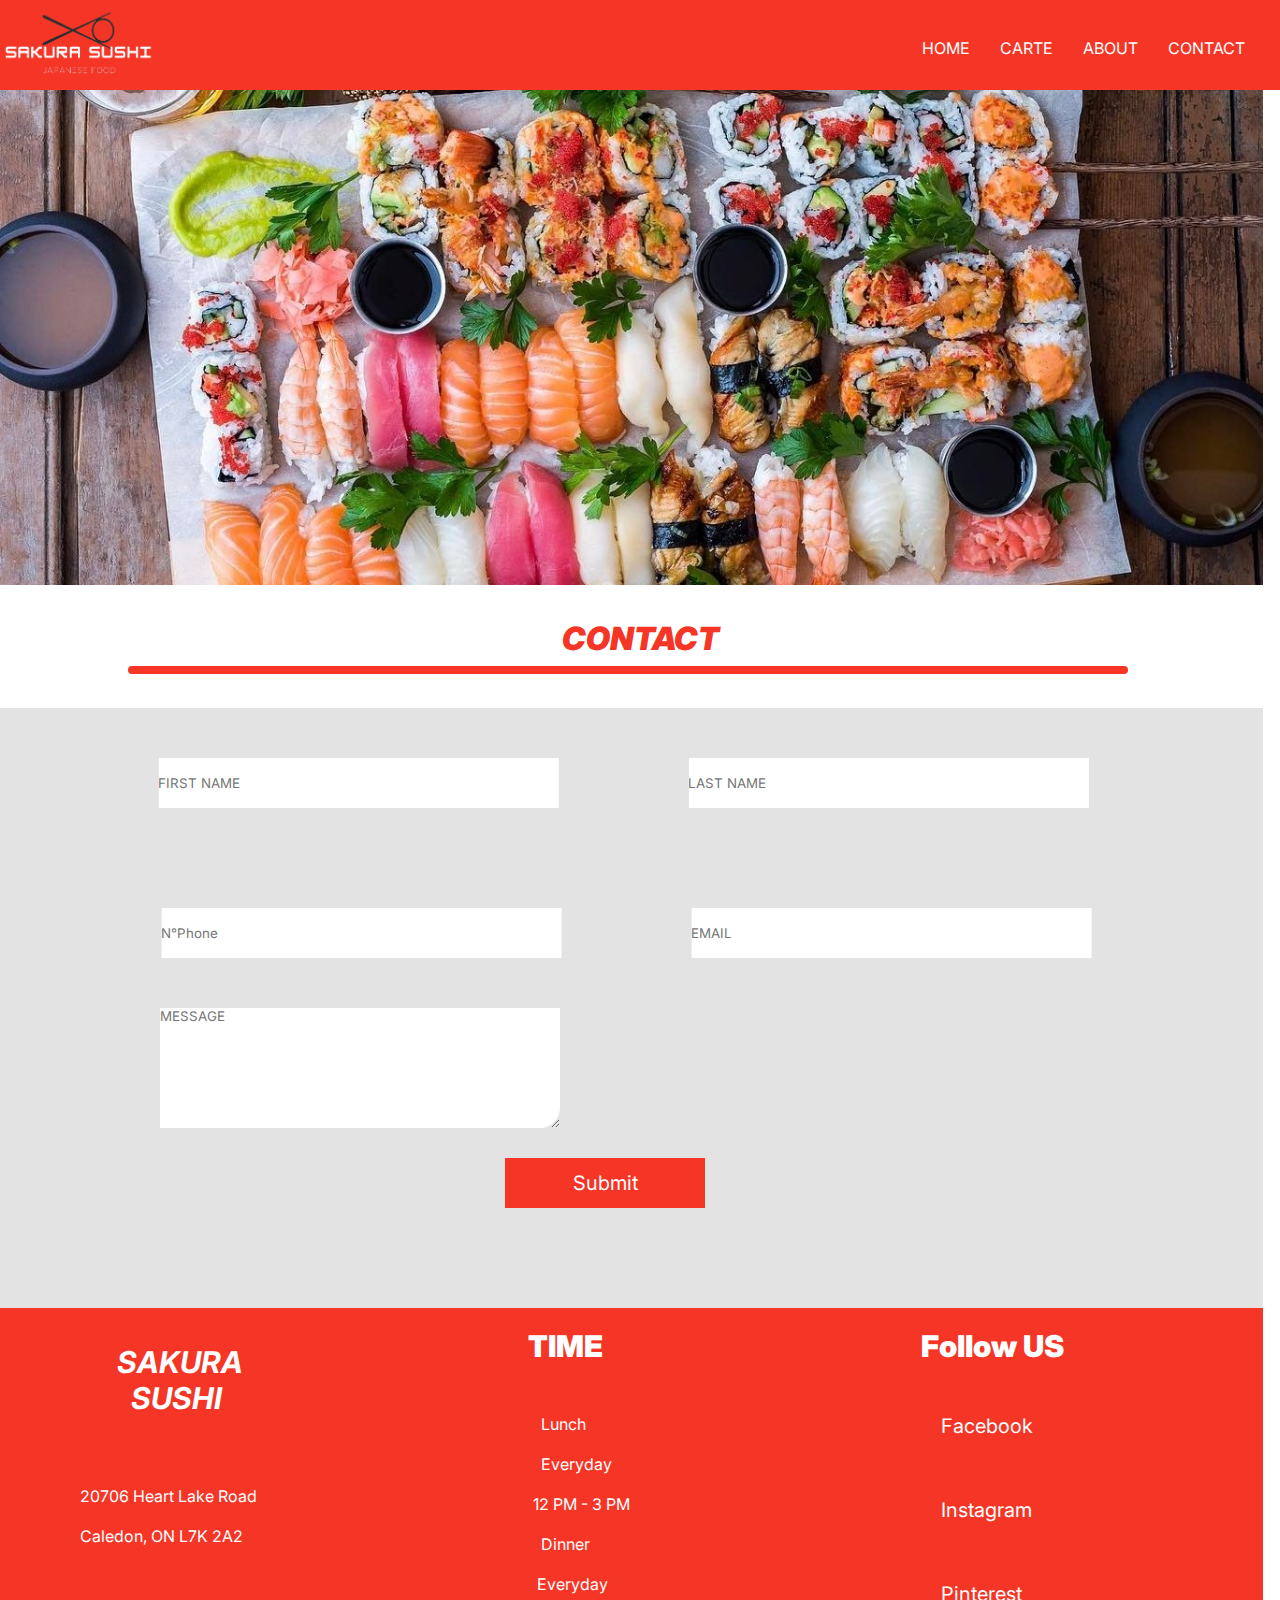
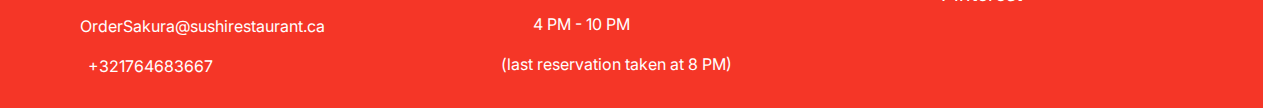
<file: Contact.html>
<!DOCTYPE html>
<html lang="en">
<head>
    <meta charset="UTF-8">
    <meta http-equiv="X-UA-Compatible" content="IE=edge">
    <meta name="viewport" content="width=device-width, initial-scale=1.0">
    <!-- STYLE -->
    <link rel="stylesheet" href="CSS/style.css">
    <link rel="stylesheet" href="CSS/responsive.css">
    <!-- Java Script -->
    <script defer src="main.js"></script>
    <!-- font -->
    <link rel="preconnect" href="https://fonts.googleapis.com">
<link rel="preconnect" href="https://fonts.gstatic.com" crossorigin>
<link href="https://fonts.googleapis.com/css2?family=Inria+Sans:ital@1&family=Inter:wght@400;500;600;700&display=swap" rel="stylesheet">
<!-- icon -->
<link rel="stylesheet" href="https://cdnjs.cloudflare.com/ajax/libs/font-awesome/6.2.0/css/all.min.css" integrity="sha512-xh6O/CkQoPOWDdYTDqeRdPCVd1SpvCA9XXcUnZS2FmJNp1coAFzvtCN9BmamE+4aHK8yyUHUSCcJHgXloTyT2A==" crossorigin="anonymous" referrerpolicy="no-referrer" />
    <title>Sakura Sushi</title>
</head>
<body>
     <!-- start nav -->
     <nav class="nav ">
        <a href="index.html">
          <img id="logo" src="images/SAKURA_SUSHI-removebg-preview.png" alt="">
        </a>
        <div class="nav1">
          
          <ul class="navbar-nav"  id="togle-menu">
            <li class="nav-item ">
              <a class="nav-link" href="index.html">HOME</a>
            </li>
            <li class="nav-item">
              <a class="nav-link" href="Carte.html">CARTE</a>
            </li>
            <li class="nav-item">
              <a class="nav-link" href="About.html"> ABOUT</a>
            </li>
            <li class="nav-item">
              <a class="nav-link" href="Contact.html">CONTACT</a>
            </li>
            <svg onclick="toggle0()" id="close_menu" xmlns="http://www.w3.org/2000/svg" viewBox="0 0 320 512"><!--! Font Awesome Pro 6.2.0 by @fontawesome - https://fontawesome.com License - https://fontawesome.com/license (Commercial License) Copyright 2022 Fonticons, Inc. --><path d="M310.6 150.6c12.5-12.5 12.5-32.8 0-45.3s-32.8-12.5-45.3 0L160 210.7 54.6 105.4c-12.5-12.5-32.8-12.5-45.3 0s-12.5 32.8 0 45.3L114.7 256 9.4 361.4c-12.5 12.5-12.5 32.8 0 45.3s32.8 12.5 45.3 0L160 301.3 265.4 406.6c12.5 12.5 32.8 12.5 45.3 0s12.5-32.8 0-45.3L205.3 256 310.6 150.6z"/></svg>
          </ul>
           
        </div>
        <svg  onclick="toggle()" id="navbar" xmlns="http://www.w3.org/2000/svg" x="0px" y="0px"
width="30" height="30"
viewBox="0 0 30 30"><path d="M 3 7 A 1.0001 1.0001 0 1 0 3 9 L 27 9 A 1.0001 1.0001 0 1 0 27 7 L 3 7 z M 3 14 A 1.0001 1.0001 0 1 0 3 16 L 27 16 A 1.0001 1.0001 0 1 0 27 14 L 3 14 z M 3 21 A 1.0001 1.0001 0 1 0 3 23 L 27 23 A 1.0001 1.0001 0 1 0 27 21 L 3 21 z"></path></svg>
      </nav>
      <!-- end -->
       <!-- cover -->
       <div>
        <img id="cover" src="images/sushi.jfif" alt="">
      </div>
       <!-- end cover -->
     <div class="ourteam">
        <h1 id="ot"><b><i>CONTACT</i></b></h1>
        <canvas class="canvas1"></canvas>
     </div>
     <!-- CONATCT -->
     <section class="contact">
  
        <div class="col1" >
            <input type="text" placeholder="FIRST NAME">
            <input type="text" placeholder="LAST NAME"> 
        </div>
        <div class="col2">
            <input type="text" placeholder="N°Phone">
            <input type="email" placeholder="EMAIL">
            
        </div>
        <textarea name="" id="" cols="30" rows="10" placeholder="MESSAGE"></textarea>
        <button onclick="alert ('MERCI POUR VOTRE MESSAGE')" class="sub">Submit</button>
     </section> 

     
     
     <!-- end contact -->
     <!-- footer -->
     <section class="footer">
        <div  >
            <h1  class="sakura"> <Pre style="margin-bottom: 20px;">
                <i>
                SAKURA 
                  SUSHI</i></Pre></h1>
                  <p >
                    <pre class=" text1">
                    20706 Heart Lake Road
            
                    Caledon, ON L7K 2A2 </pre></p>
               
                    <p ><pre class=" text1" >
                    OrderSakura@sushirestaurant.ca
            
                      +321764683667
                </pre>
                  </p>
          </div>
          <div class="time">
            <h3 class="title" ><b>TIME</b></h3>
            <P><PRE class="text2">
                Lunch

                Everyday

              12 PM - 3 PM

                Dinner

               Everyday

              4 PM - 10 PM

      (last reservation taken at 8 PM)
            </PRE></P>


          </div>
          <div class="follow">
            <h3 class="title2"><b>Follow US</b></h3>
            <div class="icon">
            <i id="fb" class="fa-brands fa-facebook-f"></i>
            <i id="inst" class="fa-brands fa-instagram"></i>
            <i id="pin" class="fa-brands fa-pinterest-p"></i></div>
            <div class="med">
            <P class="media">Facebook</P>
            <p class="media">Instagram</p>
            <p class="media">Pinterest</p></div>


          </div>





      </section>
      <!-- footer end -->
    
</body>
</html>
</file>
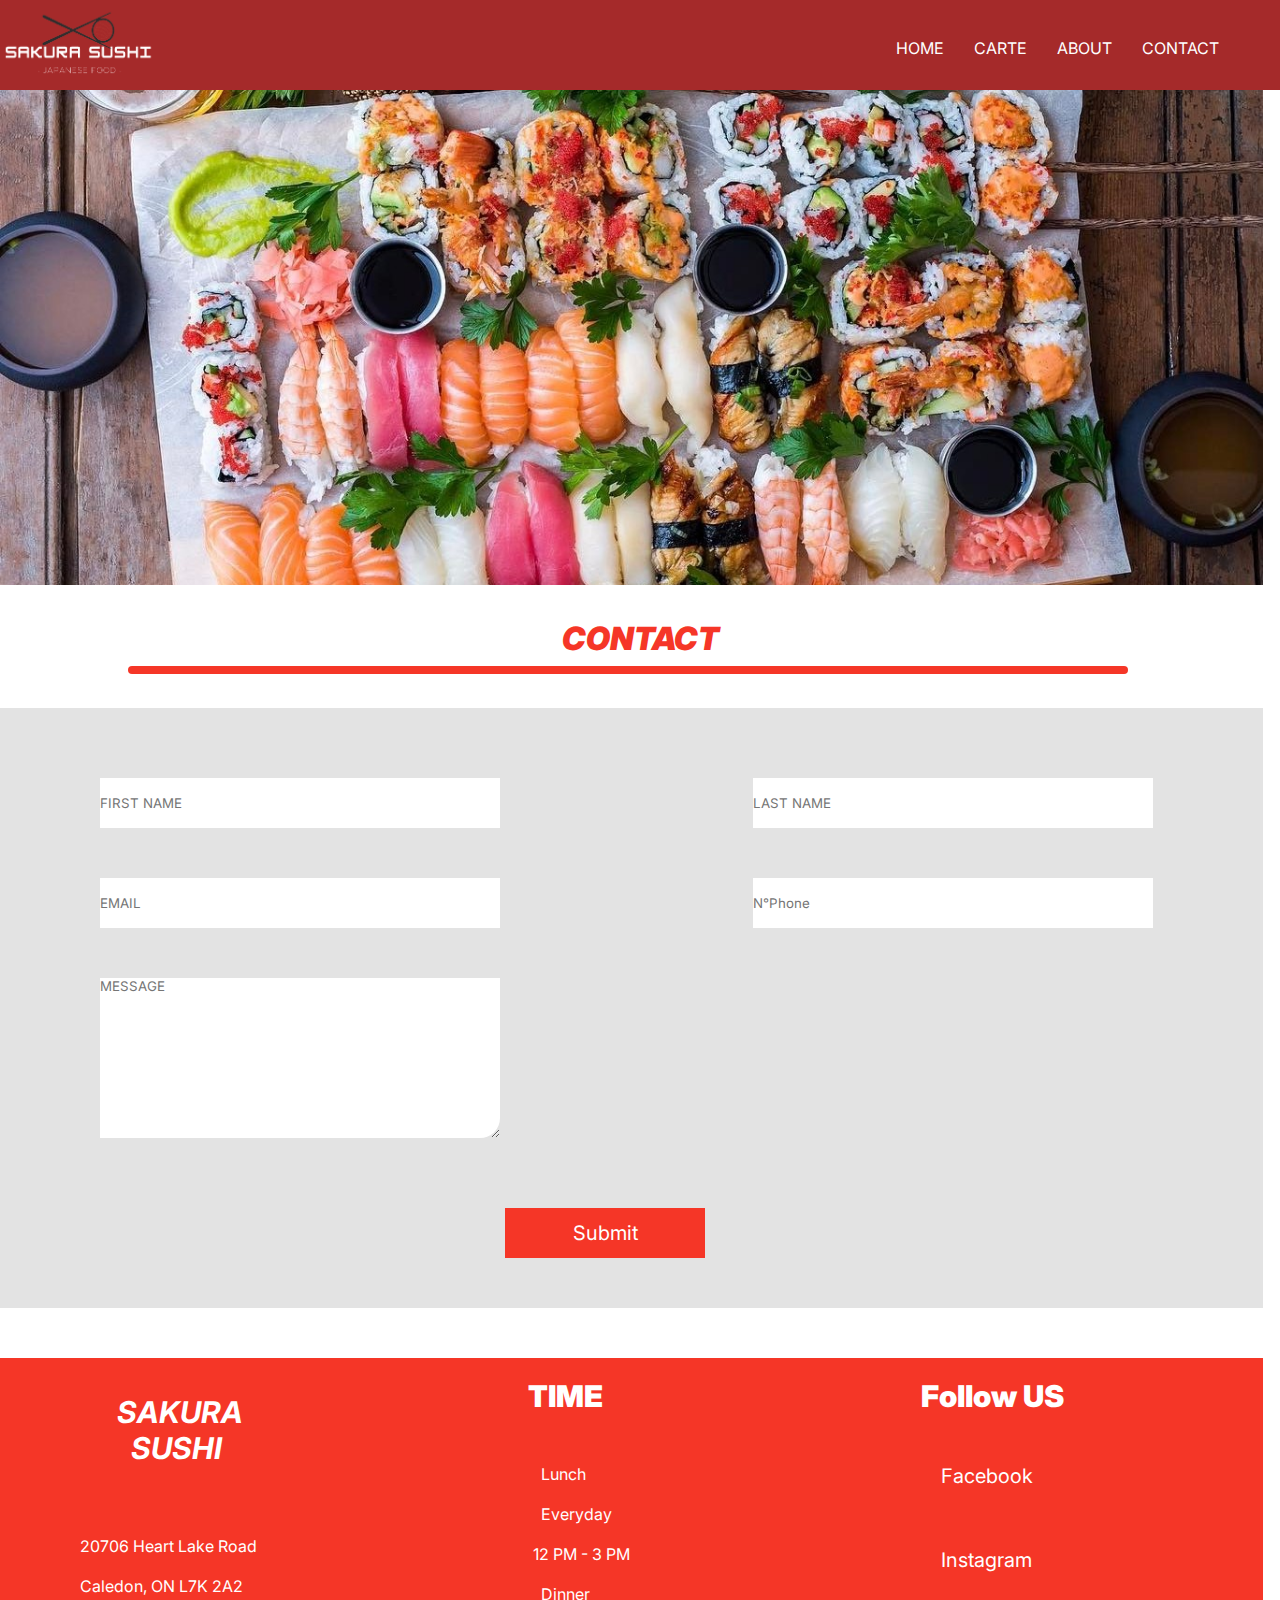
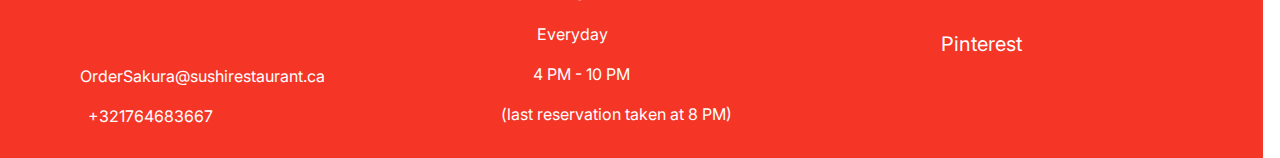
<file: BRIEF3/Contact.html>
<!DOCTYPE html>
<html lang="en">
<head>
    <meta charset="UTF-8">
    <meta http-equiv="X-UA-Compatible" content="IE=edge">
    <meta name="viewport" content="width=device-width, initial-scale=1.0">
    <!-- STYLE -->
    <link rel="stylesheet" href="CSS/style.css">
    <!-- Java Script -->
    <link rel="stylesheet" href="/main.js">
    <!-- font -->
    <link rel="preconnect" href="https://fonts.googleapis.com">
<link rel="preconnect" href="https://fonts.gstatic.com" crossorigin>
<link href="https://fonts.googleapis.com/css2?family=Inria+Sans:ital@1&family=Inter:wght@400;500;600;700&display=swap" rel="stylesheet">
<!-- icon -->
<link rel="stylesheet" href="https://cdnjs.cloudflare.com/ajax/libs/font-awesome/6.2.0/css/all.min.css" integrity="sha512-xh6O/CkQoPOWDdYTDqeRdPCVd1SpvCA9XXcUnZS2FmJNp1coAFzvtCN9BmamE+4aHK8yyUHUSCcJHgXloTyT2A==" crossorigin="anonymous" referrerpolicy="no-referrer" />
    <title>Sakura Sushi</title>
</head>
<body>
     <!-- start nav -->
     <nav class="nav ">
        <a href="index.html">
          <img id="logo" src="images/SAKURA_SUSHI-removebg-preview.png" alt="">
        </a>
        <div class="nav1">
          
            <ul class="navbar-nav  ">
              <li class="nav-item ">
                <a class="nav-link" href="index.html">HOME</a>
              </li>
              <li class="nav-item">
                <a class="nav-link" href="Carte.html">CARTE</a>
              </li>
              <li class="nav-item">
                <a class="nav-link" href="About.html"> ABOUT</a>
              </li>
              <li class="nav-item">
                <a class="nav-link" href="Contact.html">CONTACT</a>
              </li>
            </ul>
           
        </div>
      </nav>
      <!-- end -->
       <!-- cover -->
       <div>
        <img id="cover" src="images/sushi.jfif" alt="">
      </div>
       <!-- end cover -->
     <div class="ourteam">
        <h1 id="ot"><b><i>CONTACT</i></b></h1>
        <canvas class="canvas1"></canvas>
     </div>
     <!-- CONATCT -->
     <section class="contact">
        <div class="col1" >
            <input type="text" placeholder="FIRST NAME">
            <input type="email" placeholder="EMAIL">
            <textarea name="" id="" cols="30" rows="10" placeholder="MESSAGE"></textarea>
        </div>
        <div class="col2">
            <input type="text" placeholder="LAST NAME">
            <input type="text" placeholder="N°Phone">

        </div>
       
     </section> 
     <button class="sub">Submit</button>
     <!-- end contact -->
     <!-- footer -->
     <section class="footer">
        <div  >
            <h1  class="sakura"> <Pre style="margin-bottom: 20px;">
                <i>
                SAKURA 
                  SUSHI</i></Pre></h1>
                  <p >
                    <pre class=" text1">
                    20706 Heart Lake Road
            
                    Caledon, ON L7K 2A2 </pre></p>
               
                    <p ><pre class=" text1" >
                    OrderSakura@sushirestaurant.ca
            
                      +321764683667
                </pre>
                  </p>
          </div>
          <div class="time">
            <h3 class="title" ><b>TIME</b></h3>
            <P><PRE class="text2">
                Lunch

                Everyday

              12 PM - 3 PM

                Dinner

               Everyday

              4 PM - 10 PM

      (last reservation taken at 8 PM)
            </PRE></P>


          </div>
          <div class="follow">
            <h3 class="title2"><b>Follow US</b></h3>
            <div class="icon">
            <i id="fb" class="fa-brands fa-facebook-f"></i>
            <i id="inst" class="fa-brands fa-instagram"></i>
            <i id="pin" class="fa-brands fa-pinterest-p"></i></div>
            <div class="med">
            <P class="media">Facebook</P>
            <p class="media">Instagram</p>
            <p class="media">Pinterest</p></div>


          </div>





      </section>
      <!-- footer end -->
    
</body>
</html>
</file>
<file: CSS/style.css>
*{
    margin: 0%;
    padding: 0%;
    font-family: 'Inria Sans', sans-serif;
    font-family: 'Inter', sans-serif;
}


/*  start nav */
#logo{
    width:150px ;
    height:80px ;
    margin-left: 2%;
    margin-top: 0%;
}

.nav{
    display: flex;
    flex-direction: row;
    justify-content: space-between;
    background-color:#F53627;
    height: 90px ;
}
#close_menu{
    display: none;
}
.navbar-nav{
    display: flex;
}
.nav1{

 margin-top: 3%; 
 padding: 0 20px;
 
   
}
.nav1 .navbar-nav .nav-item{
    list-style: none;
}

 .nav1 .navbar-nav .nav-item .nav-link{
    text-decoration: none;
    color: #ffffff;
    margin:15px ;
}
#navbar{
    
    display: none;
    
}
#close_menu{
    position: absolute;
    color: #000;
    height: 30px;
    width: 30px;
    left: 80%;
    top: 3%;
    z-index:2 ;
}
/* end nav */


#cover{
    width: 1263px;
    height: 495px;
    object-fit: cover;
}
.ourteam{
    margin-top: 30px;
    margin-bottom: 30px;
}
#ot{
    text-align: center;
    color: #F53627;
}
.canvas1{
    width: 1000px; 
    height: 8px; ;
    margin-left: 10%;
    border-radius: 50px;
    background-color: #F53627;
    
}
.chef-card{
    display: flex;
    justify-content: center;
    background-color: #FFAA18;
    
}
.text{
    color: rgb(255, 255, 255);
    margin-left: 20 px; 
    margin-top:10px ;
    height: 400px;
    width: 700px;
}
#chef{
    width: 500px;
height: 400px;

}
.menu-card1{
    display: flex;
}



.name{
 margin-left:30px ;
 margin-bottom:10px ;
 font-size: large;
}


.lorem{
    margin-left:20px ;
    margin-bottom: 10px ;
    font-size: 15x;
}
.button{
    width: 140px;
    height: 60px;
    margin-left: 65px;


    background-color: #ffffff;
    

}
.btn{
    text-decoration: none;
    color: #000;
    position: relative;
    top:30%;
    left: 25%;
}
.Gallery{ 
    /* margin-left:10%;  */

    
    display: grid;
    grid-template-columns: repeat(3,300px);
    grid-template-rows: repeat(3,400px);
    gap: 30px;
     justify-content: center;
     align-items: center; }

 .img{
    width: 300px;
    height: 400px;
    margin:15px ;
} 

.loca{
    width: 100%; 
    display: flex;
    justify-content: space-between;
    background-color: #F5F5F5;
    margin-bottom: 10%;
    
}

.P{
    color: #000;
    margin-left: 10%;
    margin-top: 20px;
    font-size: large;
    margin-bottom: 15%;
  
}
.footer{
    
width:1263px;
Height:400px;
background-color: #F53627;
color: #FFFFFF;
display:flex ;



}
.sakura{
    margin-left:5px ;
    font-size:30px ;
    margin-bottom: 50px;

}
.time{
    margin-left: 12%;
    font-size: large;
    
}
.follow{
    margin-left: 15%;
}
.text1{
    margin-top:70px ;
    margin-bottom: 50px;
    font-size: medium;

}
.text2{
    
    font-size: medium;
    margin-bottom:10px ;

}
.title{
    font-size: 30px;
    margin-bottom: 50px;
    margin-left: 20%;
    margin-top:20px ;
}
.title2{
    
    font-size: 30px;
    margin-top:20px ;
    


}

 #fb{
    margin-left:5px ; 
   


 }
 #inst{
    margin-left:9px ; 

 }
 #pin{
    margin-left:9px ; 

 }
 .icon{
    display: flex;
    flex-direction: row;
    margin-left: 30PX;

 }
 .med{
    display: flex;
    flex-direction: column;
    margin-top:50px ;
    margin-left:20px;
 }
 .media{
    font-size: 20px;
    margin-bottom:60px ;
 }
 .contact{
    display: flex;
    flex-direction: column;
    width: 1263px;
    height: 600px;
    background-color: #E3E3E3;

 }
 .col1{
    display: flex;
    gap: 130px;
    flex-direction: row;
    justify-content: center;
    margin-left:100px ;
    margin-top: 50px;
    transform: translateX(-5%);
 }
 .col2 {
    display: flex;
    gap: 130px;
    flex-direction: row;
    justify-content: center;
     margin-left: 20%;
     margin-top: 50px;
     transform: translateX(-13%);
     
 }
 input{
 width: 400px;
height: 50px;
margin-bottom: 50px;
border: none;
 }
 .sub{
width: 200px;
height: 50px;
margin-left: 40%;
margin-top: 30Px;
background: #F53627;
border: none;
color: #FFFFFF;
font-size: 20px;
cursor: pointer;

 }
 textarea{
    width:400px ;
    height: 120px;
    border-radius: 0 0 20px 0;
    border: none;
    transform: translateX(40%);
 }
 .tcover{
    font-size:50px ;
    color: #FFFFFF;
    position: absolute;
    top:150px ;
    left: -5%;
 }
 .menu{
    display: flex;
    flex-wrap: wrap;

 }
  .menu .menu-nav .canvas2{
    width: 150px; 
    height: 6px; ;
    margin-left: 25%;
    border-radius: 50px;
    background-color: #F53627;}
.menu-nav{
    margin-top: -0.5%;
    width:25% ;
    height: 650px;
    background-color: #FFAA18;
}
.list {
    display: flex;
    flex-direction: column;
    text-align: center;
    
}
.lis {
 color: #FFFFFF;
font-weight: 700;
font-size: 33px;
line-height: 60px;
margin-bottom: 100px;
margin-top: 2%;
cursor: pointer;

}
.lis1 {
    color: #FFFFFF;
font-weight: 700;
font-size: 34px;
line-height: 60px;
cursor: pointer;

margin-top: 2%;

}
.mcard{
    border: 2px solid ;
    border-color: #CEA100;
    height: 300px;
    width: 250px;
    margin-left: 30px;
    margin-top: 24px;
    border-radius: 30px;
}
.mcard4{
    border: 2px solid ;
    border-color: #CEA100;
    height: 300px;
    width: 250px;
    margin-left: 0px;
    margin-top: 54px;
    border-radius: 30px;
    position: relative;
    left: 30px;
    bottom: 40px;
}



.salad{
    width: 205px;
    height:140px ;
    margin-left: 10%;
    margin-bottom: 20%;
}
.price{
    display: flex;
    margin-left: 30%;
}
.prix{
    text-align: center;
    margin-top: 10%;
    font-weight: 700;
font-size: 25px;
line-height: 30px;
color: #CEA100;

}
.meal{
    font-weight: 400;
    font-size: 25px;
    line-height: 30px;
   margin-left: 2%;
}
.menu-card{
    display: grid;
    grid-template-columns: repeat(3,1fr);
    grid-template-rows: 1fr ;
    gap: 5px;

}
.menu-card1{
    display: none;
    flex-wrap: wrap;
}
.menu-card2{

   display: none;
    flex-wrap: wrap;
   
}
.pan{
display: flex;
justify-content: space-around;
margin-bottom: 10%;
}
.rest{
    width: 400px;
  height: 500px;
}
#total{
    border: 1px solid black;
    width: 190px;
    height: 30px;
    margin-left: 15%;
}
.total{
    display: flex;
    margin-top: 10%;
    color: rgb(0, 0, 0);
    
   

}
.panier{
  width: 400px;
  height: 500px;
  border: 2px solid #CEA100;
 

}
.depan{
    display:none;
     justify-content: space-between;
    background-color: rgb(255, 255, 255);
    border: 1px solid black;
    width: 300px;
    height: auto;


}
.dename{
    display: flex;
    text-align: end;
}
.dename p{
    margin-top: 20%;
    text-align: end;
}
.deprix{
    display: flex;
}
.deprix p{
    font-size: 20px;
    margin-top: 20%;
}

.imgde{
    width: 30px;
    height: 50px;
    
}

label{
    font-weight: 400;
font-size: 20px;
line-height: 20px
}
.pantest{
    width: 100%;
    height:400px;
    margin-top: 10px; 
    z-index: 1;
    overflow-y:scroll;
}
.pantest p {
    word-spacing:250px;
}
.testc{
    width: 80% ;
    height: 70%;
    background-color:white ;
    color: #000;
    z-index: 1;
    position: absolute;
    top:730px;
    left: 10%;
    display: none;
}






.plus1{
    position: absolute;
width: 1000px;
height: 29px;
left: 5%;
top: 860px;
fill: #F53627;
cursor: pointer;

}
.plus2{
    position: absolute;
    width: 100px;
    height: 29px;
    left: 64%;
    top: 860px;
    fill: #F53627;
    cursor: pointer;
}
.plus3{
    position: absolute;
    width: 100px;
    height: 29px;
    left: 86%;
    top: 860px;
    fill: #F53627;
    cursor: pointer;


}
.plus4{
    position: absolute;
width: 1000px;
height: 29px;
left: -112%;
top: 250px;
fill: #F53627;
cursor: pointer;

}
.mytest{
    display: none;
    width:300px;
    height: 20px; ;
    background-color: #F53627;
}
</file>
<file: CSS/responsive.css>
@media screen and (max-width:390px) {
    body {
        width: 100%;
       
       
        
        
    }

    /* index */
    /* nav */

    .nav {
        display: flex;

        flex-direction: row;
        background-color:#F53627;
        height: 50px;
        width:100%;
    }


    #togle-menu {
           display: none;
        flex-direction: column;
        gap: 15%;
        padding-top: 90px;
        position: absolute;
        top: 2%;
        right: 50%;
        background-color:#F53627;
        height: 80%;
        width: 50%;
        align-items: center;
        transform: translateX(100%);
        z-index: 1;
    }

    #navbar {
        
        display: block;
        fill: black;
        cursor: pointer;
        margin-top: 10px;
        transform: translateX(-20%);


    }

    #logo {
        width: 60px;
        height: 35px;
        margin-top: 10%;
    }

    /* end nav */
    #cover {
        width: 100%!important;

    }

    #ot {
        text-align: center;
        font-weight: 1100px;
        font-size: 30px;
        line-height: 22px
    }

    .canvas1 {
        transform: translateX(11%);
        width: 260px;
        margin: 0%;


    }







    .chef-card {
        width: 100%;
        
        display: flex;
        flex-direction: column-reverse;
        word-wrap: break-word;

    }

    #chef {

        width: 350px;
        height: 350px;
        margin-top: 10px;

    }

    .text {
        width: 100%;
        height: 500px;
    }

    .lorem {
        width: auto;
        margin-left: 20px;
        margin-bottom: 10px;
        font-size: 15px;
    }


    .pchef {
        margin-left: 4%;
    }



    .button {
        transform: translateX(40%);

    }

    .img {
        width: 168px;
        height: 252px;
    }

    .Gallery {
        width: 100%;
        display: grid;
        grid-template-columns: 195px 195px;
        grid-template-rows: repeat(4, 1fr);
        gap: 5px;

    }

    .loca {
        width: 100%;
        display: flex;
        flex-direction: column;
    }

    .map {

        width: 100% !important;


    }

    iframe {
        width: 100%;
    }

    .footer {
        width: 100%;
        height: 1200px;
        display: flex;
        flex-direction: column;
        gap: 1px;
    }

    .follow {
        margin-left: 30%;
    }

    /*end index  */

    /* contact */
    .col1{
        display: flex;
        flex-direction: column;
        justify-content: center;
        margin-left: 23.5%;
        
        gap: 0%;
    }
    .col2{
        display: flex;
        flex-direction: column;
        align-items: center;
    
        gap: 0%;
        margin-top: 0%;
       

    }
    .contact{
        width:100% ;


    }
    input{
        width: 240px;
        height: 30px;


    }
    textarea{
        width: 240px;
        height: 70px;
         transform: translateX(32%); 
        

        
    }
   .sub{
    width: 100px;
    height: 30px;
    margin-left: 35%;
    margin-top: 10%;
   }


   .menu-nav{
    display: flex;
    justify-content:space-between;
   width: 100%;
   height: 2%;
   
   }
   .list{
    display: flex;
    flex-direction: row;
    gap: 5px;
    margin: 0%;
    height: 1%;
    transform: translateX(-5%);
    list-style: none;
   }
   .menu-card{
    
    display: grid;
    grid-template-columns: 1fr;
    justify-content: center;
   

   }
      .menu-card1{
    display: none;
    flex-direction: column;
    justify-content: center;
    margin-left: 20px;
   }
   .menu-card2{
    display: none;
    flex-direction: column;
    justify-content: center;
    margin-left: 20px;
   }
   .tcover{
    width:auto ;
    font-size: 23px;
    font-weight: 100px;
   }
   .lis{

    font-size: x-large;
    font-weight: 50px; 
    
    margin:0% ;
   }
   .lis1{
    font-size: x-large;
    font-weight: 50px;
    
    margin: 0%;

   }
   #resp{
    display: flex;
    flex-direction: column;
    gap: 5px;
    
    
   }
   .canvas2{
    width: 100px !important;
    margin-left: 0% !important;
   }
   .rest{
    width: 100%;
   

   }
   .total{
    color: white;
   }
    .panier{
        position: absolute;
        margin-top:17px ;
        width:300px ;
        height:400px ;
        background-color: white;
    }
   #total{
    width:200px ;
    margin-left: 4%;
   }
   .plus1{
    position: absolute;
    left: 44%;
    margin-top: 6%;
    width: 50%;
    z-index: 1;
}
   
   .plus2{
    position: absolute;
    left: 44%;
    width: 50%;
    top: 144%;
    z-index: 1;

   }
   .plus3{
    position: absolute;
    left: 44%;
    top: 184%;
    width: 50%;
    z-index: 1;
   }
   .plus4{
    width: 50%;
    left: 62%;
    z-index: 1;
   }
   .menu-card{
    display: flex;
     flex-wrap: wrap;
    flex-direction: column;
    
    justify-content: center;
    margin-left: 20px;
    
   }
 
    
   
}
</file>
<file: BRIEF3/CSS/style.css>
*{
    margin: 0%;
    padding: 0%;
    font-family: 'Inria Sans', sans-serif;
    font-family: 'Inter', sans-serif;
}
#navbar{
    display: ;
}

/*  start nav */
#logo{
    width:150px ;
    height:80px ;
    margin-left: 2%;
    margin-top: 0%;
}

.nav{
    display: flex;
    flex-direction: row;
    background-color: brown;
    height: 90px ;
}
.navbar-nav{
    display: flex;
}
.nav1{

 margin-top: 3%; 
    transform: translateX(207%);
}
.nav1 .navbar-nav .nav-item{
    list-style: none;
}

 .nav1 .navbar-nav .nav-item .nav-link{
    text-decoration: none;
    color: #ffffff;
    margin:15px ;
}
/* end nav */


#cover{
    width: 1263px;
    height: 495px;
    object-fit: cover;
}
.ourteam{
    margin-top: 30px;
    margin-bottom: 30px;
}
#ot{
    text-align: center;
    color: #F53627;
}
.canvas1{
    width: 1000px; 
    height: 8px; ;
    margin-left: 10%;
    border-radius: 50px;
    background-color: #F53627;
    
}
.chef-card{
    display: flex;
    justify-content: center;
    background-color: #FFAA18;
    
}
.text{
    color: rgb(255, 255, 255);
    margin-left: 20 px; 
    margin-top:10px ;
    height: 400px;
    width: 700px;
}
#chef{
    width: 500px;
height: 400px;

}



.name{
 margin-left:30px ;
 margin-bottom:10px ;
 font-size: large;
}


.lorem{
    margin-left:20px ;
    margin-bottom: 10px ;
    font-size: 15x;
}
.button{
    width: 140px;
    height: 60px;
    margin-left: 65px;

    background-color: #ffffff;
    

}
.btn{
    text-decoration: none;
    color: #000;
    position: relative;
    top:30%;
    left: 25%;
}
.Gallery{ 
    /* margin-left:10%;  */

    
    display: grid;
    grid-template-columns: repeat(3,300px);
    grid-template-rows: repeat(3,400px);
    gap: 30px;
     justify-content: center;
     align-items: center; }

 .img{
    width: 300px;
    height: 400px;
    margin:15px ;
} 
/* .row1{
    display: flex;
    flex-direction: row;

}
.row2{
    display: flex;
    flex-direction: row;

}
.row3{
    display: flex;
    flex-direction: row;

} */
.loca{
    width: 638px; 
    display: flex;
    background-color: #F5F5F5;
    margin-bottom: 10%;
    
}
.map{

}
.P{
    color: #000;
    margin-left: 10%;
    margin-top: 20px;
    font-size: large;
    margin-bottom: 15%;
  
}
.footer{
    
width:1263px;
Height:400px;
background-color: #F53627;
color: #FFFFFF;
display:flex ;



}
.sakura{
    margin-left:5px ;
    font-size:30px ;
    margin-bottom: 50px;

}
.time{
    margin-left: 12%;
    font-size: large;
    
}
.follow{
    margin-left: 15%;
}
.text1{
    margin-top:70px ;
    margin-bottom: 50px;
    font-size: medium;

}
.text2{
    
    font-size: medium;
    margin-bottom:10px ;

}
.title{
    font-size: 30px;
    margin-bottom: 50px;
    margin-left: 20%;
    margin-top:20px ;
}
.title2{
    
    font-size: 30px;
    margin-top:20px ;
    


}

 #fb{
    margin-left:5px ; 
   


 }
 #inst{
    margin-left:9px ; 

 }
 #pin{
    margin-left:9px ; 

 }
 .icon{
    display: flex;
    flex-direction: row;
    margin-left: 30PX;

 }
 .med{
    display: flex;
    flex-direction: column;
    margin-top:50px ;
    margin-left:20px;
 }
 .media{
    font-size: 20px;
    margin-bottom:60px ;
 }
 .contact{
    display: flex;
    
    width: 1263px;
    height: 600px;
    background-color: #E3E3E3;

 }
 .col1{
    display: flex;
    flex-direction: column;
    margin-left:100px ;
    margin-top: 70px;
 }
 .col2 {
    display: flex;
    flex-direction: column;
     margin-left: 20%;
     margin-top: 70px;
 }
 input{
 width: 400px;
height: 50px;
margin-bottom: 50px;
border: none;
 }
 .sub{
 position: relative;
width: 200px;
height: 50px;
left: 505px;
top:-100px;
background: #F53627;
border: none;
color: #FFFFFF;
font-size: 20px;

 }
 textarea{
    border-radius: 0 0 20px 0;
    border: none;
 }
 .tcover{
    font-size:50px ;
    color: #FFFFFF;
    position: absolute;
    top:150px ;
    left: -5%;
 }
 .menu{
    display: flex;
 }
  .menu .menu-nav .canvas2{
    width: 150px; 
    height: 6px; ;
    margin-left: 25%;
    border-radius: 50px;
    background-color: #F53627;}
.menu-nav{
    margin-top: -0.5%;
    width:25% ;
    height: 650px;
    background-color: #FFAA18;
}
.list{
    display: flex;
    flex-direction: column;
    text-align: center;
    
}
.lis{
 color: #FFFFFF;
font-weight: 700;
font-size: 50px;
line-height: 60px;
margin-bottom: 150px;
margin-top: 2%;

}
.lis1{
    color: #FFFFFF;
font-weight: 700;
font-size: 50px;
line-height: 60px;

margin-top: 2%;

}
.mcard{
    border: 2px solid ;
    border-color: #CEA100;
    height: 300px;
    width: 250px;
    margin-left: 30px;
    margin-top: 24px;
    border-radius: 30px;
}
.mcard4{
    border: 2px solid ;
    border-color: #CEA100;
    height: 300px;
    width: 250px;
    margin-left: 0px;
    margin-top: 54px;
    border-radius: 30px;
    position: relative;
    left: 30px;
    bottom: 40px;
}



.salad{
    width: 205px;
    height:140px ;
    margin-left: 10%;
    margin-bottom: 20%;
}
.prix{
    text-align: center;
    margin-top: 10%;
    font-weight: 700;
font-size: 25px;
line-height: 30px;
color: #CEA100;

}
.meal{
    font-weight: 400;
    font-size: 25px;
    line-height: 30px;
   margin-left: 2%;
}
.menu-card{
    display: grid;
    grid-template-columns: repeat(3,1fr);
    grid-template-rows: 1fr ;
    gap: 5px;

}
.pan{
display: flex;
justify-content: space-around;
margin-bottom: 10%;
}
.rest{
    width: 400px;
  height: 500px;
}
#total{
    border: 1px solid black;
    width: 190px;
    height: 30px;
    margin-left: 15%;
}
.total{
    display: flex;
    margin-top: 110%;
   

}
.panier{
  width: 400px;
  height: 500px;
  border: 2px solid #CEA100;
 

}
label{
    font-weight: 400;
font-size: 20px;
line-height: 20px
}







.plus1{
    position: absolute;
width: 1000px;
height: 29px;
left: 5%;
top: 860px;
fill: #F53627;

}
.plus2{
    position: absolute;
width: 1000px;
height: 29px;
left: 28%;
top: 860px;
fill: #F53627;

}
.plus3{
    position: absolute;
width: 1000px;
height: 29px;
left: 51%;
top: 860px;
fill: #F53627;

}
.plus4{
    position: absolute;
width: 1000px;
height: 29px;
left: -112%;
top: 250px;
fill: #F53627;

}
</file>
